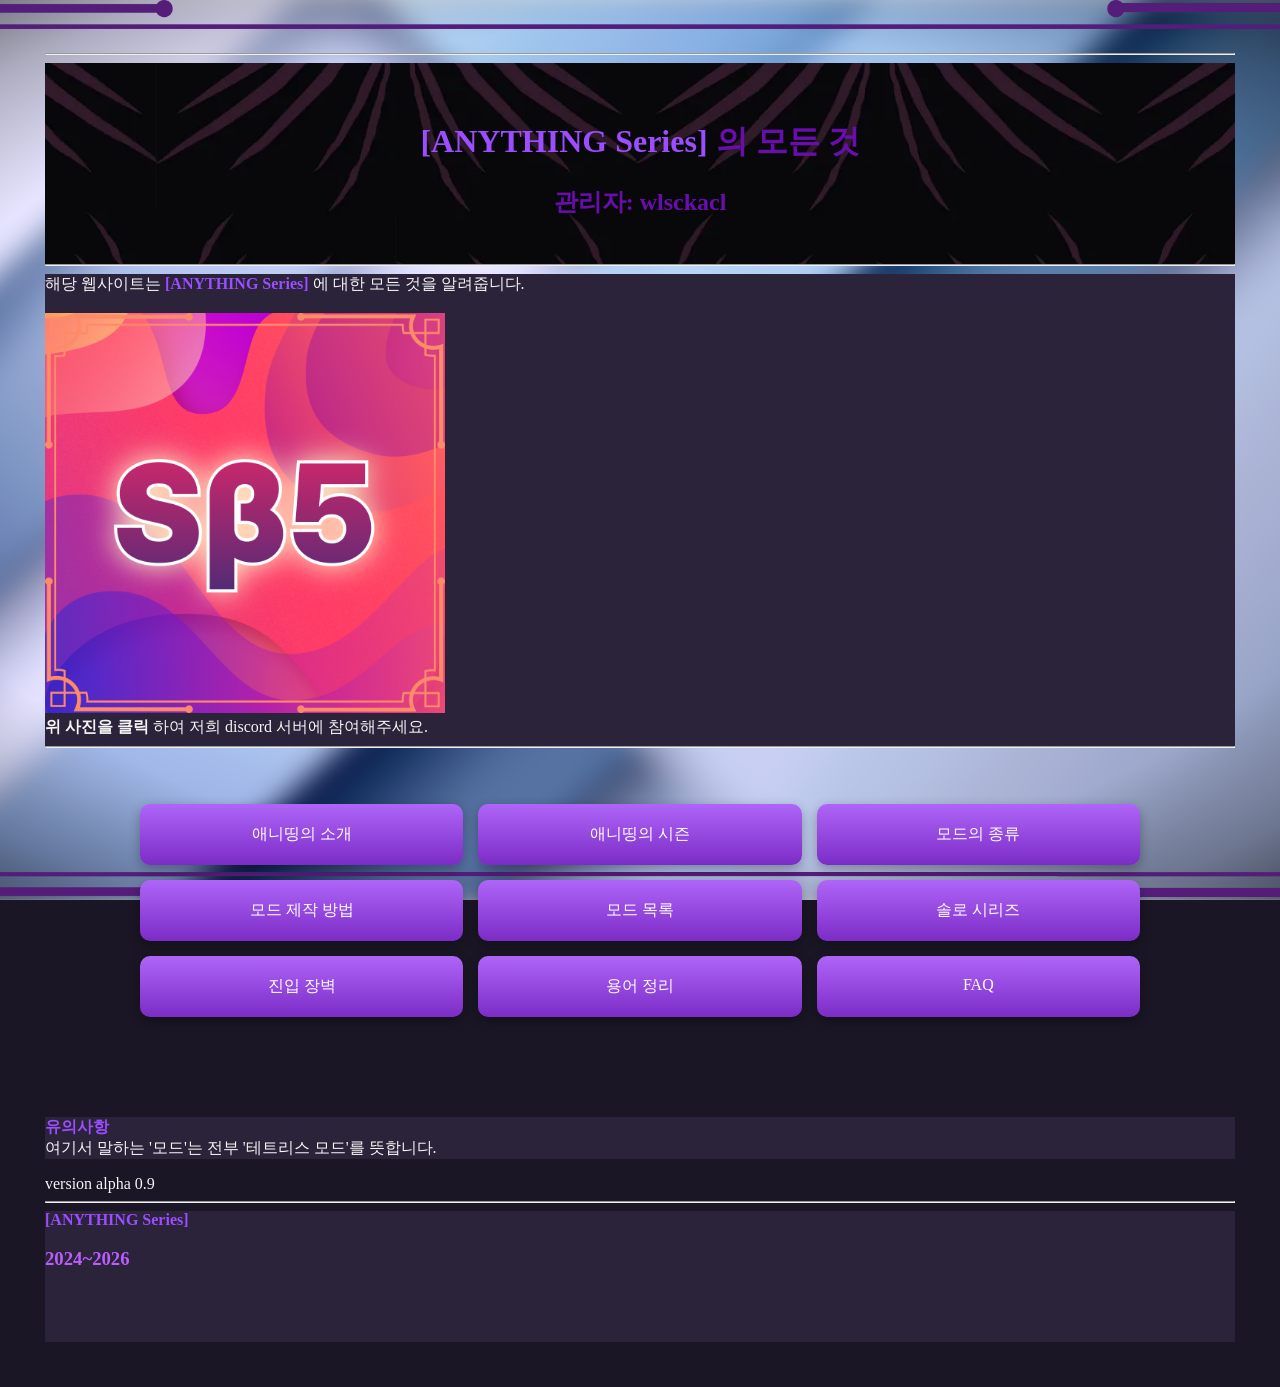
<file: index.html>
<!DOCTYPE html>
<html lang="ko">
    <head>
        <meta charset="UTF-8">
        <title>한국전용애니띵연구소 웹사이트</title>

        <link rel="icon" type="image/png" href="./images/icon.png">
        <link rel="stylesheet" href="./style2.css">

    </head>
    <body>
        <hr>
        <div class="top"><br><br>
        <h1>
            <b class="style-1">&#91;ANYTHING Series&#93;</b>
            의 모든 것</h1>
        <h2>관리자: wlsckacl</h2>
        <br>
        <hr></div>
        <header>
            해당 웹사이트는 
            <b class="style-1">&#91;ANYTHING Series&#93;</b>
            에 대한 모든 것을 알려줍니다. <br><br>

        <a href="https://discord.gg/Qs3HSknU8X" target="_blank">
            <img 
            src="./images/beta5.png" 
            width="400" height="400"
            alt="한국전용애니띵연구소 프로필 사진"
            >
        </a>
        <br>
            <strong>위 사진을 클릭</strong>
            하여 저희 discord 서버에 참여해주세요. <br>

        <hr></header>
        <br>
        <nav class="menu">
                <div class="button-grid">
                    <a href="./units/concept.html" class="button">
                    애니띵의 소개
                </a>
                <a href="./units/season.html" class="button">
                    애니띵의 시즌
                </a>
                <a href="./units/sorts.html" class="button">
                    모드의 종류
                </a>
                <a href="./units/methods.html" class="button">
                    모드 제작 방법
                </a>
                <a href="./units/list.html" class="button">
                    모드 목록
                </a>
                <a href="./units/soloseries.html" class="button">
                    솔로 시리즈
                </a>
                <a href="./units/entrybarrier.html" class="button">
                    진입 장벽
                </a>
                <a href="./units/terminology.html" class="button">
                    용어 정리
                </a>
                <a href="./units/faq.html" class="button">
                    FAQ
                </a>
                </div>
        </nav>
        <br><br><br>
        <p>
            <b class="style-2">유의사항</b><br>
            여기서 말하는 '모드'는 전부 '테트리스 모드'를 뜻합니다.
            </p>
        <aside>version alpha 0.9</aside>
        <hr>
        <footer>
            <b class="style-1">&#91;ANYTHING Series&#93;</b> <br>
            <h3>
                2024~2026
            </h3>
            <br><br><br>
        </footer>
        <!-- 참치는 중학교 1학년입니다 -->
    </body>
</html>
</file>
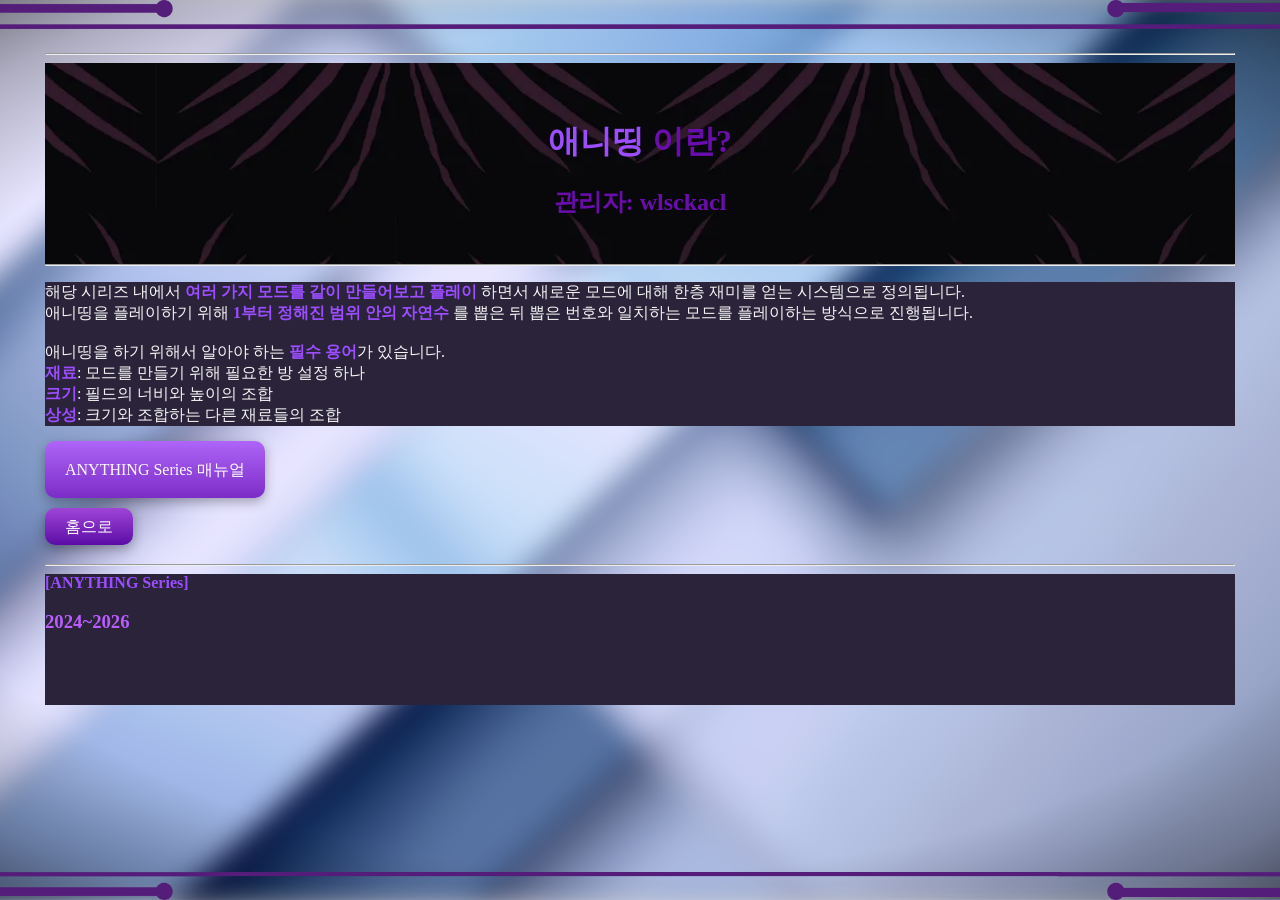
<file: units/concept.html>
<!DOCTYPE html>
<html>
    <head>
        <meta charset="UTF-8">
        <title>한국전용애니띵연구소 웹사이트</title>

        <link rel="icon" type="image/png" href="../images/icon.png">
        <link rel="stylesheet" href="../style2.css">

    </head>
    <body>
        <hr>
        <div class="top"><br><br>
            <h1>
                <b class="style-2">애니띵</b>
                이란?
            </h1>
            <h2>관리자: wlsckacl</h2>
            <br>
            <hr></div>
        <p>
            해당 시리즈 내에서 
            <b class="style-2">여러 가지 모드를 같이 만들어보고 플레이</b>
            하면서
            새로운 모드에 대해 한층 재미를 얻는 시스템으로 정의됩니다. <br>
            애니띵을 플레이하기 위해 
            <b class="style-2">1부터 정해진 범위 안의 자연수</b>
            를 뽑은 뒤 뽑은 번호와 일치하는 모드를 플레이하는 방식으로 진행됩니다. <br><br>
            애니띵을 하기 위해서 알아야 하는 <b class="style-2">필수 용어</b>가 있습니다.<br>
            <b class="style-2">재료</b>: 모드를 만들기 위해 필요한 방 설정 하나<br>
            <b class="style-2">크기</b>: 필드의 너비와 높이의 조합<br>
            <b class="style-2">상성</b>: 크기와 조합하는 다른 재료들의 조합<br>
        </p><br>
        <a class="button" href="./ANYTHING SERIES 입문 매뉴얼.pdf" download="ANYTHING Series 매뉴얼">
            ANYTHING Series 매뉴얼
        </a><br><br><br>
        <a class="home-button" href="../index.html">홈으로</a><br><br>
        <hr>
        <footer>
            <b class="style-1">&#91;ANYTHING Series&#93;</b> <br>
            <h3>
                2024~2026
            </h3>
            <br><br><br>
        </footer>
                    <!-- <b class="style-2">재료</b>: 모드를 만들기 위해 필요한 <b class="style-2">방 설정 하나</b><br>
            <b class="style-2">크기</b>: 필드의 <b class="style-2">너비와 높이</b>의 조합<br>
            <b class="style-2">상성</b>: 크기와 조합하는 <b class="style-2">다른 재료</b>들의 조합<br> -->
    </body>
</html>
</file>
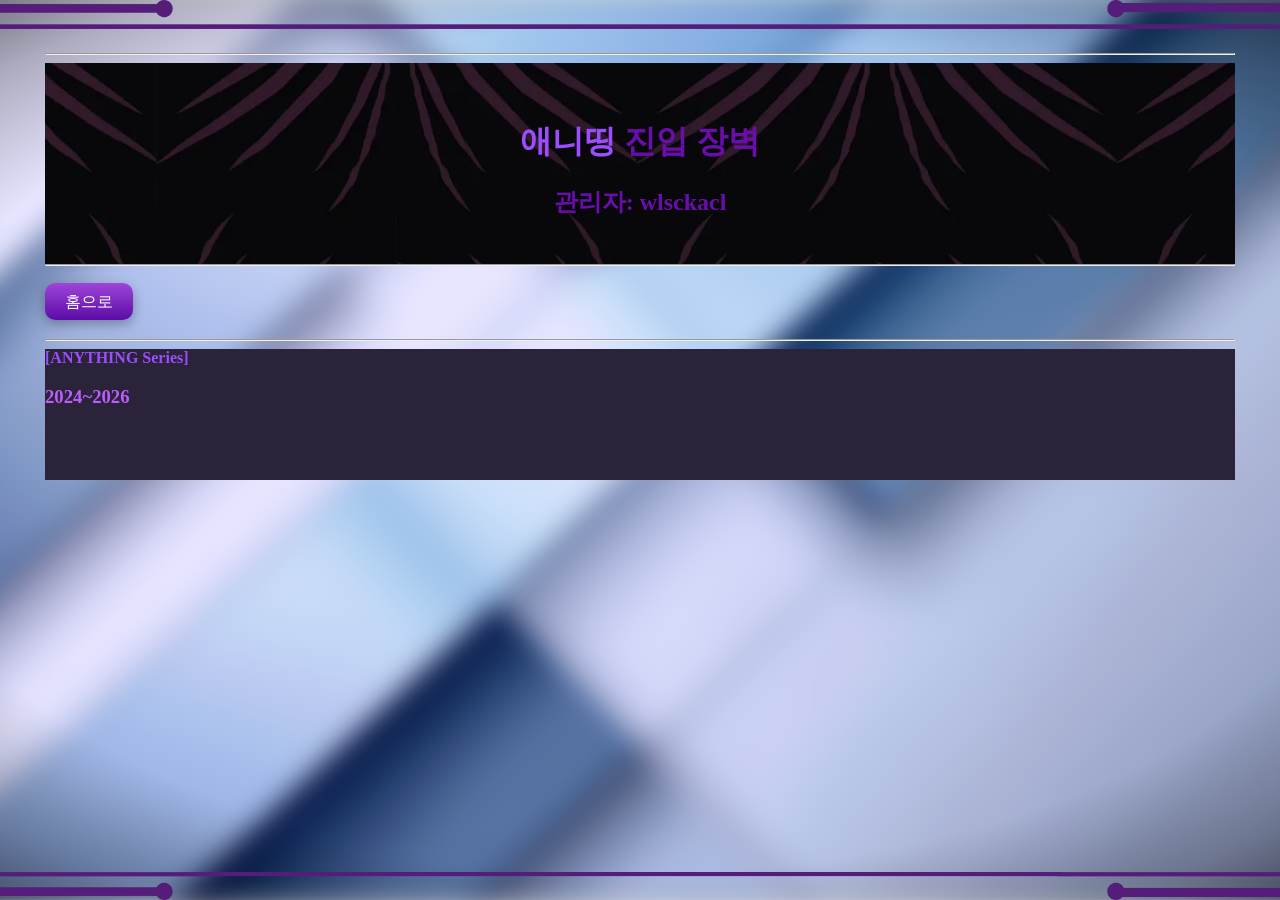
<file: units/entrybarrier.html>
<!DOCTYPE html>
<html>
    <head>
        <meta charset="UTF-8">
        <title>한국전용애니띵연구소 웹사이트</title>

        <link rel="icon" type="image/png" href="../images/icon.png">
        <link rel="stylesheet" href="../style2.css">

    </head>
    <body>
                <hr>
        <div class="top"><br><br>
            <h1>
                <b class="style-2">애니띵</b>
                진입 장벽
            </h1>
            <h2>관리자: wlsckacl</h2>
            <br>
            <hr></div>
        <br>
        <a class="home-button" href="../index.html">홈으로</a>
        <br><br>
        <hr>
        <footer>
            <b class="style-1">&#91;ANYTHING Series&#93;</b> <br>
            <h3>
                2024~2026
            </h3>
            <br><br><br>
        </footer>
    </body>
</html>
</file>
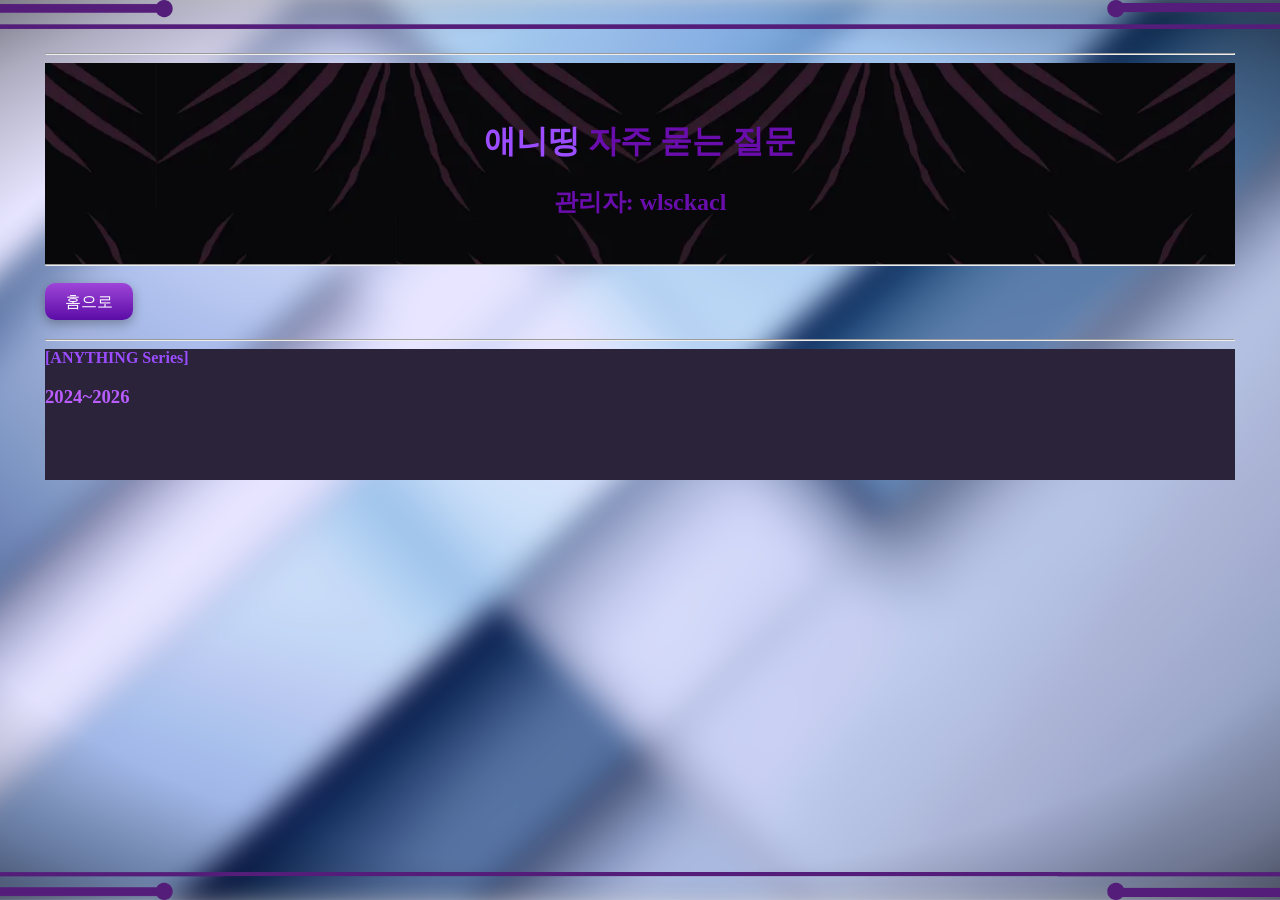
<file: units/faq.html>
<!DOCTYPE html>
<html>
    <head>
        <meta charset="UTF-8">
        <title>한국전용애니띵연구소 웹사이트</title>

        <link rel="icon" type="image/png" href="../images/icon.png">
        <link rel="stylesheet" href="../style2.css">

    </head>
    <body>
                <hr>
        <div class="top"><br><br>
            <h1>
                <b class="style-2">애니띵</b>
                자주 묻는 질문
            </h1>
            <h2>관리자: wlsckacl</h2>
            <br>
            <hr></div>
        <br>
        <a class="home-button" href="../index.html">홈으로</a>
        <br><br>
        <hr>
        <footer>
            <b class="style-1">&#91;ANYTHING Series&#93;</b> <br>
            <h3>
                2024~2026
            </h3>
            <br><br><br>
        </footer>
    </body>
</html>
</file>
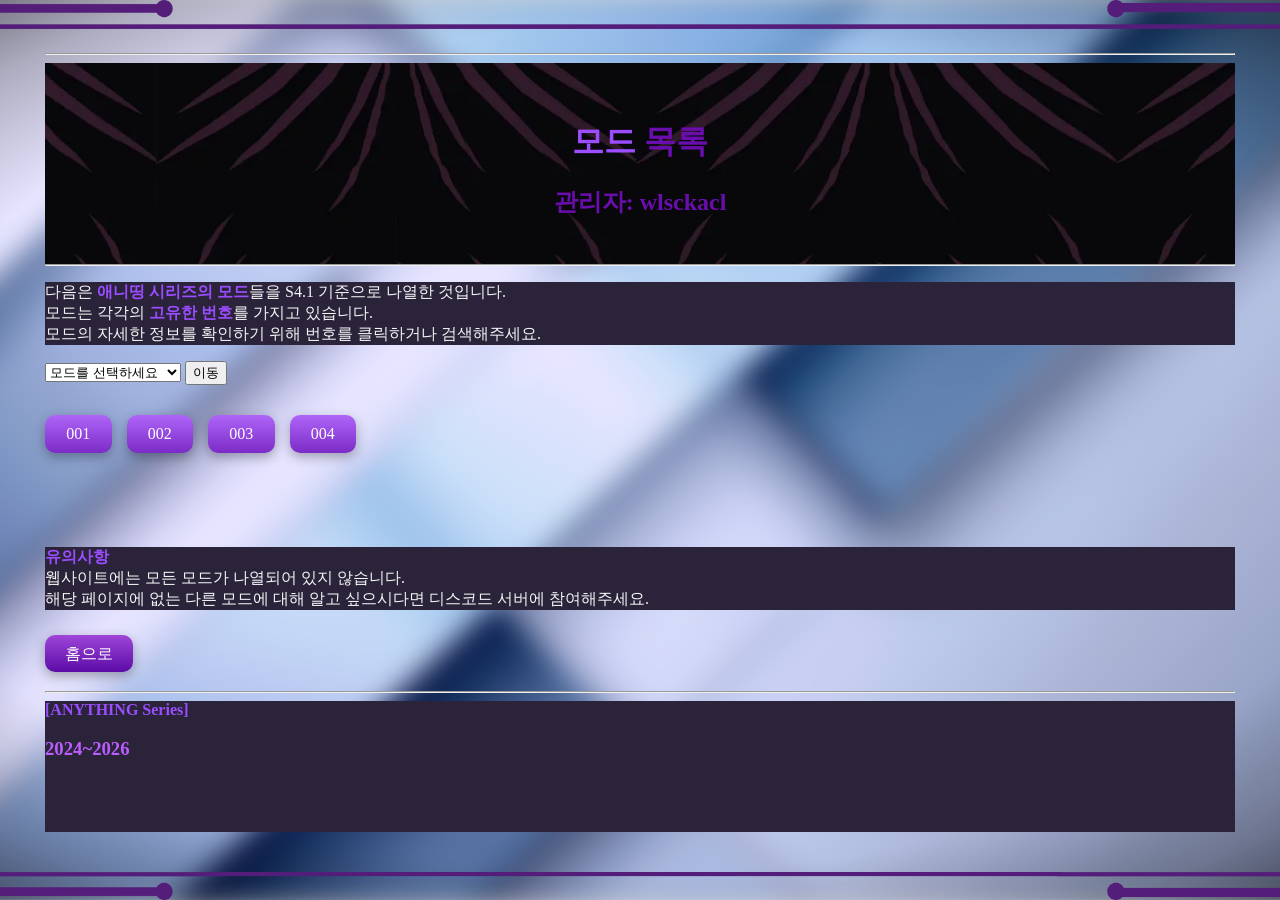
<file: units/list.html>
<!DOCTYPE html>
<html>
    <head>
        <meta charset="UTF-8">
        <title>한국전용애니띵연구소 웹사이트</title>

        <link rel="icon" type="image/png" href="../images/icon.png">
        <link rel="stylesheet" href="../style2.css">

    </head>
    <body>
                <hr>
        <div class="top"><br><br>
            <h1>
                <b class="style-2">모드</b>
                목록
            </h1>
            <h2>관리자: wlsckacl</h2>
            <br>
            <hr></div>
            <p>
                다음은 <b class="style-2">애니띵 시리즈의 모드</b>들을 S4.1 기준으로 나열한 것입니다.<br>
                모드는 각각의 <b class="style-2">고유한 번호</b>를 가지고 있습니다.<br>
                모드의 자세한 정보를 확인하기 위해 번호를 클릭하거나 검색해주세요.<br>
            </p>

            <select id="modeSelect">
                <option value="">모드를 선택하세요</option>
                <option value="1">1 - BIG TETRIS S1</option>
                <option value="2">2 - 77PAIRS</option>
                <option value="3">3 - 20W10H</option>
                <option value="4">4 - 4W4H</option>
            </select>

            <button onclick="goToMode()">이동</button>

            <div class="button-grid002">
                <a class="button002"	 href="./modecard.html?id=1">	001	</a>
            	<a class="button002"	 href="./modecard.html?id=2">	002	</a>
            	<a class="button002"	 href="./modecard.html?id=3">	003	</a>
            	<a class="button002"	 href="./modecard.html?id=4">	004	</a>
            </div>

        <br>
        <p>
            <b class="style-2">유의사항</b><br>
            웹사이트에는 모든 모드가 나열되어 있지 않습니다.<br>
            해당 페이지에 없는 다른 모드에 대해 알고 싶으시다면 디스코드 서버에 참여해주세요.<br>
            </p><br>
        <a class="home-button" href="../index.html">홈으로</a>
        <br><br>
        <hr>
        <footer>
            <b class="style-1">&#91;ANYTHING Series&#93;</b> <br>
            <h3>
                2024~2026
            </h3>
            <br><br><br>
        </footer>
                    <!-- <input id="search" type="text" placeholder="번호 또는 제목 입력">
            <button onclick="searchdata()">검색</button> -->


            <!-- <div class="searchbox">
                <input
                type="text"
                id="searchInput"
                placeholder="번호 또는 제목 검색"
                autocomplete="off"
                >

                <div id="searchResults"></div>
            </div> -->

        <script src="./modecardscript.js"></script>
    </body>
</html>
</file>
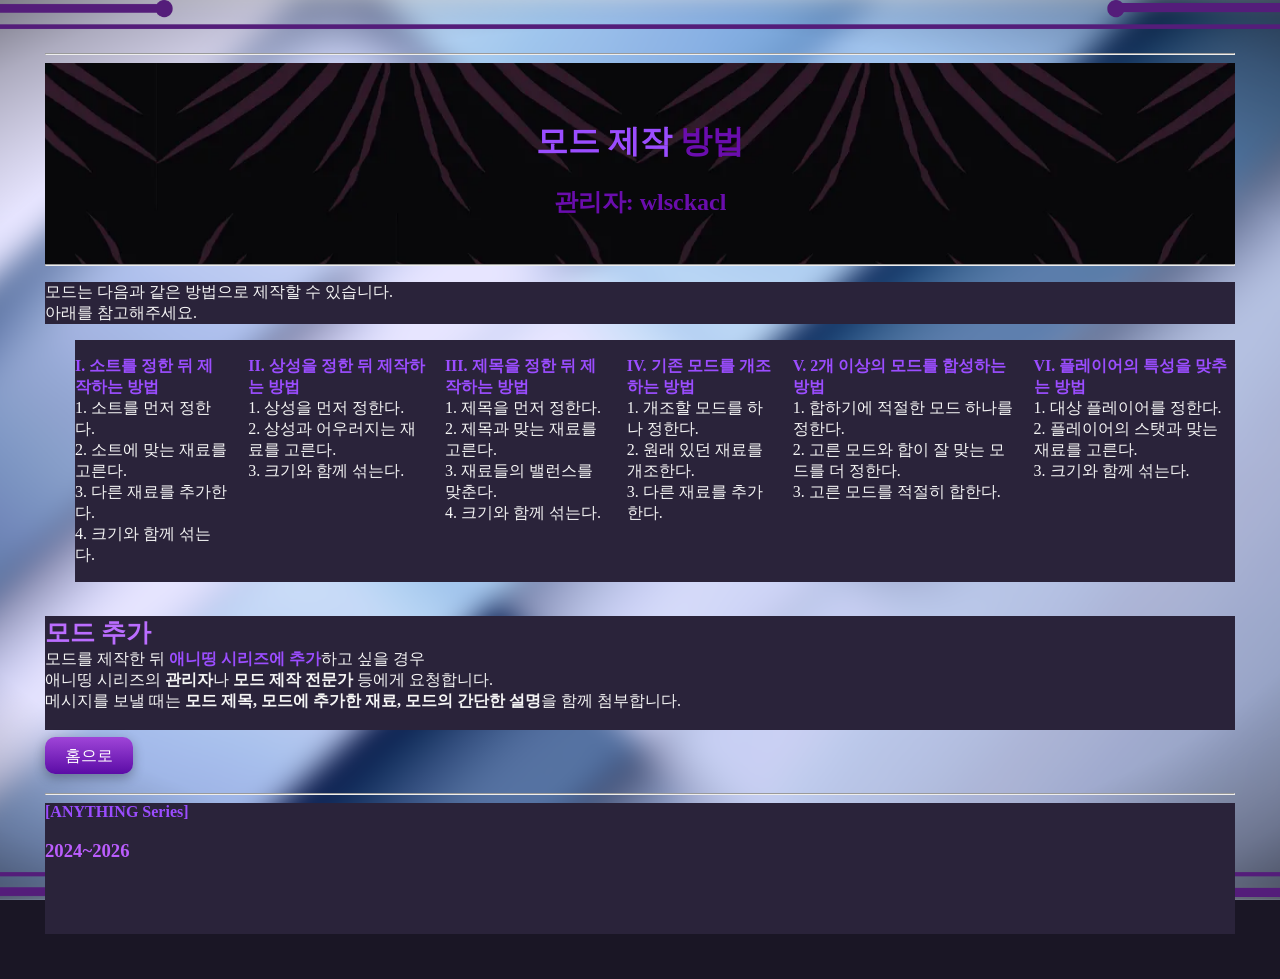
<file: units/methods.html>
<!DOCTYPE html>
<html>
    <head>
        <meta charset="UTF-8">
        <title>한국전용애니띵연구소 웹사이트</title>

        <link rel="icon" type="image/png" href="../images/icon.png">
        <link rel="stylesheet" href="../style2.css">

    </head>
    <body>
                <hr>
        <div class="top"><br><br>
            <h1>
                <b class="style-2">모드 제작</b>
                방법
            </h1>
            <h2>관리자: wlsckacl</h2>
            <br>
            <hr></div>
                <p>
                모드는 다음과 같은 방법으로 제작할 수 있습니다.<br>
                아래를 참고해주세요.<br></p>
                <div class="methodflex">
                <p>
                <strong class="style-2">I. 소트를 정한 뒤 제작하는 방법</strong><br>
                1. 소트를 먼저 정한다.<br>
                2. 소트에 맞는 재료를 고른다.<br>
                3. 다른 재료를 추가한다.<br>
                4. 크기와 함께 섞는다.<br>
                </p>
                <p>
                <strong class="style-2">II. 상성을 정한 뒤 제작하는 방법</strong><br>
                1. 상성을 먼저 정한다.<br>
                2. 상성과 어우러지는 재료를 고른다.<br>
                3. 크기와 함께 섞는다.<br>
                </p>
                <p>
                <strong class="style-2">III. 제목을 정한 뒤 제작하는 방법</strong><br>
                1. 제목을 먼저 정한다.<br>
                2. 제목과 맞는 재료를 고른다.<br>
                3. 재료들의 밸런스를 맞춘다.<br>
                4. 크기와 함께 섞는다.<br>
                </p>
                <p>
                <strong class="style-2">IV. 기존 모드를 개조하는 방법</strong><br>
                1. 개조할 모드를 하나 정한다.<br>
                2. 원래 있던 재료를 개조한다.<br>
                3. 다른 재료를 추가한다.<br>
                </p>
                <p>
                <strong class="style-2">V. 2개 이상의 모드를 합성하는 방법</strong><br>
                1. 합하기에 적절한 모드 하나를 정한다.<br>
                2. 고른 모드와 합이 잘 맞는 모드를 더 정한다.<br>
                3. 고른 모드를 적절히 합한다.<br>
                </p>
                <p>
                <strong class="style-2">VI. 플레이어의 특성을 맞추는 방법</strong><br>
                1. 대상 플레이어를 정한다.<br>
                2. 플레이어의 스탯과 맞는 재료를 고른다.<br>
                3. 크기와 함께 섞는다.<br>
                </p>
                </div>
        <br>
        <p>
            <b class="style-ci">모드 추가</b><br>
            모드를 제작한 뒤 <b class="style-2">애니띵 시리즈에 추가</b>하고 싶을 경우<br>
            애니띵 시리즈의 <b>관리자</b>나 <b>모드 제작 전문가</b> 등에게 요청합니다.<br>
            메시지를 보낼 때는 <b>모드 제목, 모드에 추가한 재료, 모드의 간단한 설명</b>을 함께 첨부합니다.<br><br>
        </p>
        <a class="home-button" href="../index.html">홈으로</a>
        <br><br>
        <hr>
        <footer>
            <b class="style-1">&#91;ANYTHING Series&#93;</b> <br>
            <h3>
                2024~2026
            </h3>
            <br><br><br>
        </footer>
    </body>
</html>
</file>
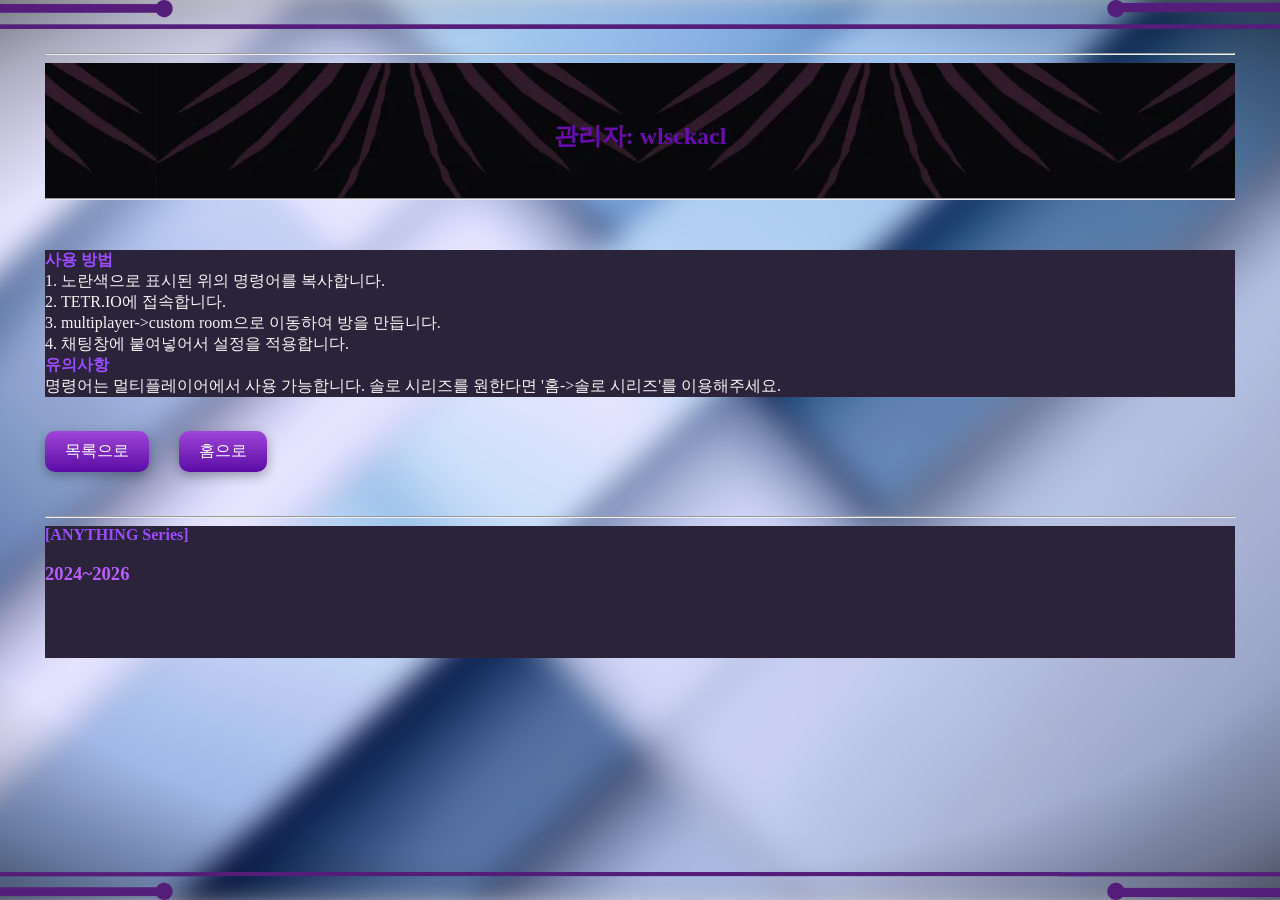
<file: units/modecard.html>
<!DOCTYPE html>
<html>
    <head>
        <meta charset="UTF-8">
        <title>한국전용애니띵연구소 웹사이트</title>

        <link rel="icon" type="image/png" href="../images/icon.png">
        <link rel="stylesheet" href="../style2.css">

    </head>
    <body>
                <hr>
        <div class="top"><br><br>
            <h1 class="style-2" id="title"></h1>
            <h2>관리자: wlsckacl</h2>
            <br>
            <hr></div>
        <p id="serialx"></p>
        <p id="character"></p>
        <p id="description"></p>
        <p id="setcmd"></p><br>
        <p>
            <b class="style-2">사용 방법</b><br>
            1. 노란색으로 표시된 위의 명령어를 복사합니다.<br>
			2. TETR.IO에 접속합니다.<br>
			3. multiplayer->custom room으로 이동하여 방을 만듭니다.<br>
			4. 채팅창에 붙여넣어서 설정을 적용합니다.<br>
            <b class="style-2">유의사항</b><br>
            명령어는 멀티플레이어에서 사용 가능합니다. 솔로 시리즈를 원한다면 '홈->솔로 시리즈'를 이용해주세요.<br>
        </p>
        <br>
        <div class="buttonflex">
        <a class="home-button" href="./list.html">목록으로</a>
        <a class="home-button" href="../index.html">홈으로</a>
        </div>
        <br><br>
        <hr>
        <footer>
            <b class="style-1">&#91;ANYTHING Series&#93;</b> <br>
            <h3>
                2024~2026
            </h3>
            <br><br><br>
        </footer>
        <script src="./modecardscript.js"></script>
    </body>
</html>
</file>
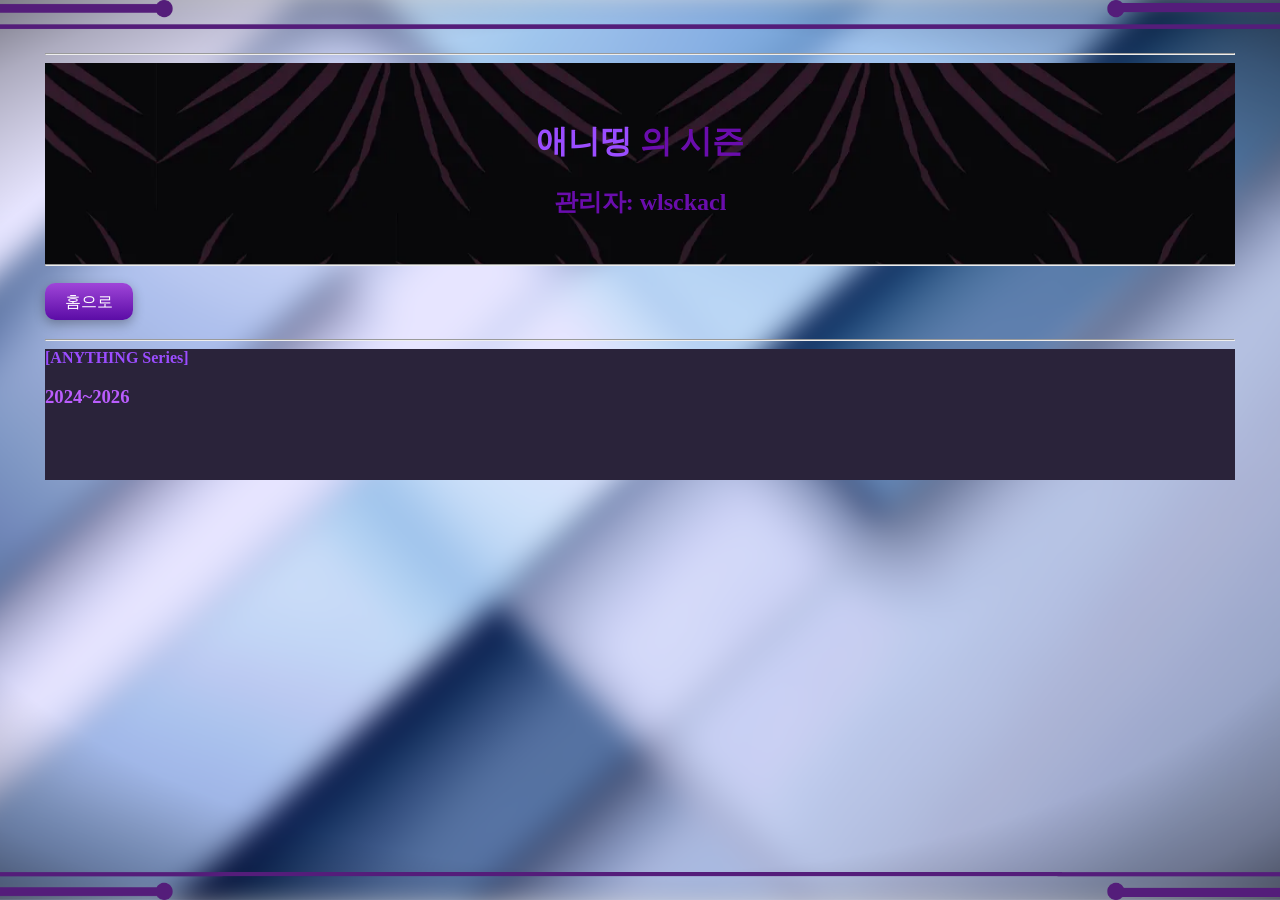
<file: units/season.html>
<!DOCTYPE html>
<html>
    <head>
        <meta charset="UTF-8">
        <title>한국전용애니띵연구소 웹사이트</title>

        <link rel="icon" type="image/png" href="../images/icon.png">
        <link rel="stylesheet" href="../style2.css">

    </head>
    <body>
                <hr>
        <div class="top"><br><br>
            <h1>
                <b class="style-2">애니띵</b>
                의 시즌
            </h1>
            <h2>관리자: wlsckacl</h2>
            <br>
            <hr></div>
        <br>
        <a class="home-button" href="../index.html">홈으로</a>
        <br><br>
        <hr>
        <footer>
            <b class="style-1">&#91;ANYTHING Series&#93;</b> <br>
            <h3>
                2024~2026
            </h3>
            <br><br><br>
        </footer>
    </body>
</html>
</file>
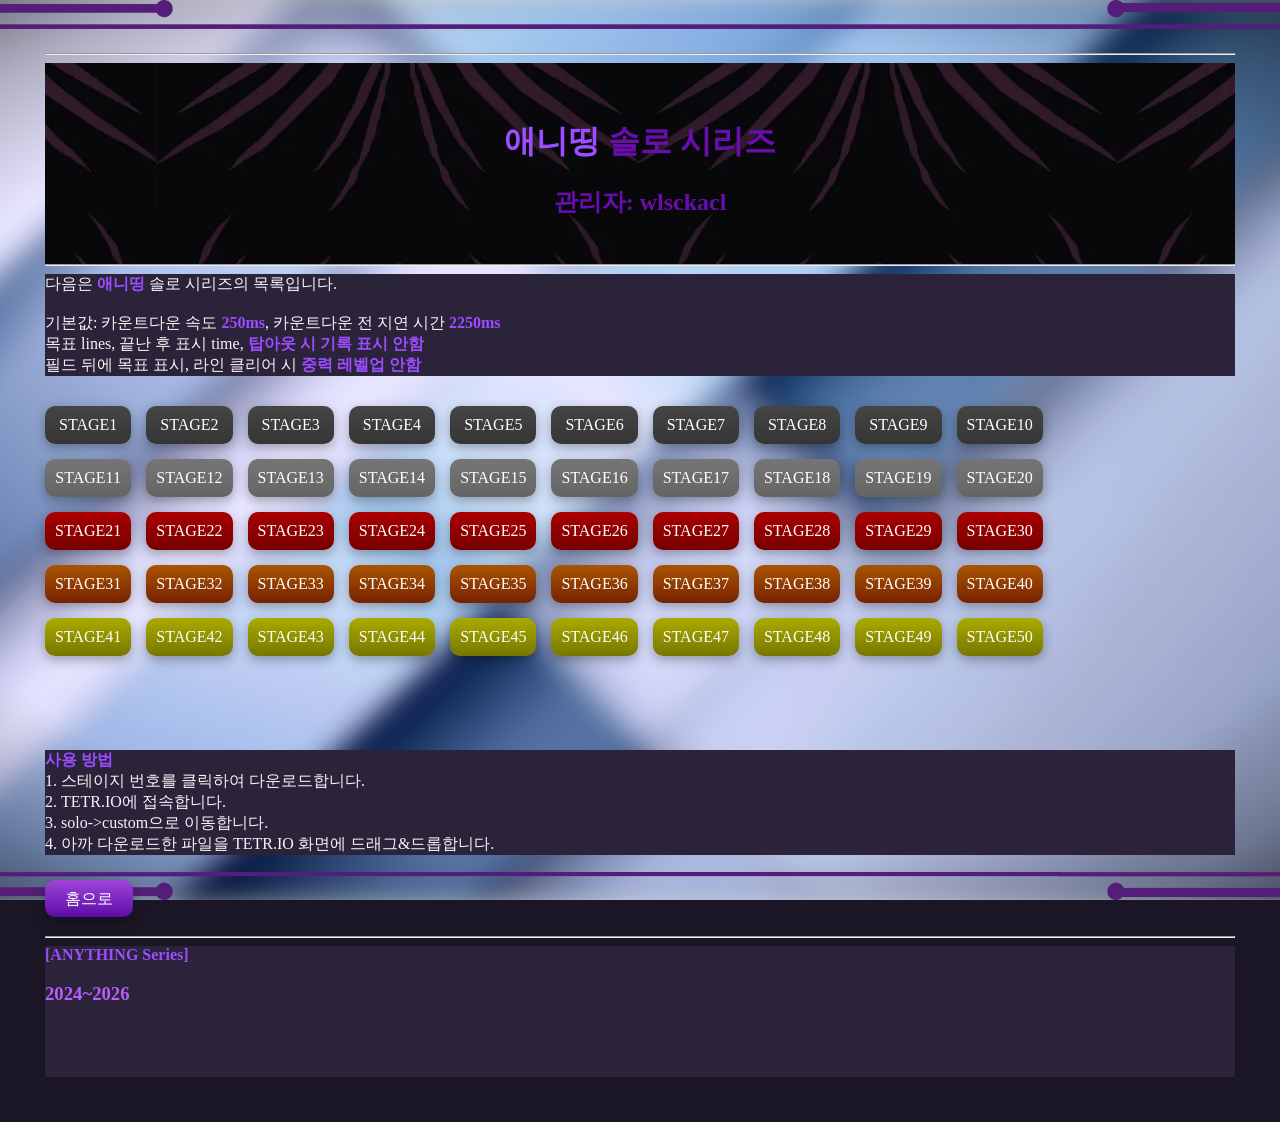
<file: units/soloseries.html>
<!DOCTYPE html>
<html>
    <head>
        <meta charset="UTF-8">
        <title>한국전용애니띵연구소 웹사이트</title>

        <link rel="icon" type="image/png" href="../images/icon.png">
        <link rel="stylesheet" href="../style2.css">
        <link rel="stylesheet" href="../stagestyle.css">

    </head>
    <body>
        <hr>
        <div class="top"><br><br>
            <h1>
                <b class="style-2">애니띵</b>
                솔로 시리즈
            </h1>
            <h2>관리자: wlsckacl</h2>
            <br>
            <hr></div>
            <header>
                다음은 <b class="style-2">애니띵</b> 솔로 시리즈의 목록입니다.<br><br>
                기본값: 카운트다운 속도 <b class="style-2">250ms</b>, 
                카운트다운 전 지연 시간 <b class="style-2">2250ms</b><br>
                목표 lines, 끝난 후 표시 time, 
                <b class="style-2">탑아웃 시 기록 표시 안함</b><br>
                필드 뒤에 목표 표시, 라인 클리어 시 <b class="style-2">중력 레벨업 안함</b>
            </header>
            <div class="button-grid002">
            	<a class="stage10"	href="../anythingsoloseries/source/ANYTHINGSOLOSTAGE001.ttp"	download="ANYTHINGSOLOSTAGE001.ttp">	STAGE1</a>
            	<a class="stage10"	href="../anythingsoloseries/source/ANYTHINGSOLOSTAGE002.ttp"	download="ANYTHINGSOLOSTAGE002.ttp">	STAGE2</a>
            	<a class="stage10"	href="../anythingsoloseries/source/ANYTHINGSOLOSTAGE003.ttp"	download="ANYTHINGSOLOSTAGE003.ttp">	STAGE3</a>
            	<a class="stage10"	href="../anythingsoloseries/source/ANYTHINGSOLOSTAGE004.ttp"	download="ANYTHINGSOLOSTAGE004.ttp">	STAGE4</a>
            	<a class="stage10"	href="../anythingsoloseries/source/ANYTHINGSOLOSTAGE005.ttp"	download="ANYTHINGSOLOSTAGE005.ttp">	STAGE5</a>
            	<a class="stage10"	href="../anythingsoloseries/source/ANYTHINGSOLOSTAGE006.ttp"	download="ANYTHINGSOLOSTAGE006.ttp">	STAGE6</a>
            	<a class="stage10"	href="../anythingsoloseries/source/ANYTHINGSOLOSTAGE007.ttp"	download="ANYTHINGSOLOSTAGE007.ttp">	STAGE7</a>
            	<a class="stage10"	href="../anythingsoloseries/source/ANYTHINGSOLOSTAGE008.ttp"	download="ANYTHINGSOLOSTAGE008.ttp">	STAGE8</a>
            	<a class="stage10"	href="../anythingsoloseries/source/ANYTHINGSOLOSTAGE009.ttp"	download="ANYTHINGSOLOSTAGE009.ttp">	STAGE9</a>
            	<a class="stage10"	href="../anythingsoloseries/source/ANYTHINGSOLOSTAGE010.ttp"	download="ANYTHINGSOLOSTAGE010.ttp">	STAGE10</a>
            	<a class="stage20"	href="../anythingsoloseries/source/ANYTHINGSOLOSTAGE011.ttp"	download="ANYTHINGSOLOSTAGE011.ttp">	STAGE11</a>
            	<a class="stage20"	href="../anythingsoloseries/source/ANYTHINGSOLOSTAGE012.ttp"	download="ANYTHINGSOLOSTAGE012.ttp">	STAGE12</a>
            	<a class="stage20"	href="../anythingsoloseries/source/ANYTHINGSOLOSTAGE013.ttp"	download="ANYTHINGSOLOSTAGE013.ttp">	STAGE13</a>
            	<a class="stage20"	href="../anythingsoloseries/source/ANYTHINGSOLOSTAGE014.ttp"	download="ANYTHINGSOLOSTAGE014.ttp">	STAGE14</a>
            	<a class="stage20"	href="../anythingsoloseries/source/ANYTHINGSOLOSTAGE015.ttp"	download="ANYTHINGSOLOSTAGE015.ttp">	STAGE15</a>
            	<a class="stage20"	href="../anythingsoloseries/source/ANYTHINGSOLOSTAGE016.ttp"	download="ANYTHINGSOLOSTAGE016.ttp">	STAGE16</a>
            	<a class="stage20"	href="../anythingsoloseries/source/ANYTHINGSOLOSTAGE017.ttp"	download="ANYTHINGSOLOSTAGE017.ttp">	STAGE17</a>
            	<a class="stage20"	href="../anythingsoloseries/source/ANYTHINGSOLOSTAGE018.ttp"	download="ANYTHINGSOLOSTAGE018.ttp">	STAGE18</a>
            	<a class="stage20"	href="../anythingsoloseries/source/ANYTHINGSOLOSTAGE019.ttp"	download="ANYTHINGSOLOSTAGE019.ttp">	STAGE19</a>
            	<a class="stage20"	href="../anythingsoloseries/source/ANYTHINGSOLOSTAGE020.ttp"	download="ANYTHINGSOLOSTAGE020.ttp">	STAGE20</a>
            	<a class="stage30"	href="../anythingsoloseries/source/ANYTHINGSOLOSTAGE021.ttp"	download="ANYTHINGSOLOSTAGE021.ttp">	STAGE21</a>
            	<a class="stage30"	href="../anythingsoloseries/source/ANYTHINGSOLOSTAGE022.ttp"	download="ANYTHINGSOLOSTAGE022.ttp">	STAGE22</a>
            	<a class="stage30"	href="../anythingsoloseries/source/ANYTHINGSOLOSTAGE023.ttp"	download="ANYTHINGSOLOSTAGE023.ttp">	STAGE23</a>
            	<a class="stage30"	href="../anythingsoloseries/source/ANYTHINGSOLOSTAGE024.ttp"	download="ANYTHINGSOLOSTAGE024.ttp">	STAGE24</a>
            	<a class="stage30"	href="../anythingsoloseries/source/ANYTHINGSOLOSTAGE025.ttp"	download="ANYTHINGSOLOSTAGE025.ttp">	STAGE25</a>
            	<a class="stage30"	href="../anythingsoloseries/source/ANYTHINGSOLOSTAGE026.ttp"	download="ANYTHINGSOLOSTAGE026.ttp">	STAGE26</a>
            	<a class="stage30"	href="../anythingsoloseries/source/ANYTHINGSOLOSTAGE027.ttp"	download="ANYTHINGSOLOSTAGE027.ttp">	STAGE27</a>
            	<a class="stage30"	href="../anythingsoloseries/source/ANYTHINGSOLOSTAGE028.ttp"	download="ANYTHINGSOLOSTAGE028.ttp">	STAGE28</a>
            	<a class="stage30"	href="../anythingsoloseries/source/ANYTHINGSOLOSTAGE029.ttp"	download="ANYTHINGSOLOSTAGE029.ttp">	STAGE29</a>
            	<a class="stage30"	href="../anythingsoloseries/source/ANYTHINGSOLOSTAGE030.ttp"	download="ANYTHINGSOLOSTAGE030.ttp">	STAGE30</a>
            	<a class="stage40"	href="../anythingsoloseries/source/ANYTHINGSOLOSTAGE031.ttp"	download="ANYTHINGSOLOSTAGE031.ttp">	STAGE31</a>
            	<a class="stage40"	href="../anythingsoloseries/source/ANYTHINGSOLOSTAGE032.ttp"	download="ANYTHINGSOLOSTAGE032.ttp">	STAGE32</a>
            	<a class="stage40"	href="../anythingsoloseries/source/ANYTHINGSOLOSTAGE033.ttp"	download="ANYTHINGSOLOSTAGE033.ttp">	STAGE33</a>
            	<a class="stage40"	href="../anythingsoloseries/source/ANYTHINGSOLOSTAGE034.ttp"	download="ANYTHINGSOLOSTAGE034.ttp">	STAGE34</a>
            	<a class="stage40"	href="../anythingsoloseries/source/ANYTHINGSOLOSTAGE035.ttp"	download="ANYTHINGSOLOSTAGE035.ttp">	STAGE35</a>
            	<a class="stage40"	href="../anythingsoloseries/source/ANYTHINGSOLOSTAGE036.ttp"	download="ANYTHINGSOLOSTAGE036.ttp">	STAGE36</a>
            	<a class="stage40"	href="../anythingsoloseries/source/ANYTHINGSOLOSTAGE037.ttp"	download="ANYTHINGSOLOSTAGE037.ttp">	STAGE37</a>
            	<a class="stage40"	href="../anythingsoloseries/source/ANYTHINGSOLOSTAGE038.ttp"	download="ANYTHINGSOLOSTAGE038.ttp">	STAGE38</a>
            	<a class="stage40"	href="../anythingsoloseries/source/ANYTHINGSOLOSTAGE039.ttp"	download="ANYTHINGSOLOSTAGE039.ttp">	STAGE39</a>
            	<a class="stage40"	href="../anythingsoloseries/source/ANYTHINGSOLOSTAGE040.ttp"	download="ANYTHINGSOLOSTAGE040.ttp">	STAGE40</a>
            	<a class="stage50"	href="../anythingsoloseries/source/ANYTHINGSOLOSTAGE041.ttp"	download="ANYTHINGSOLOSTAGE041.ttp">	STAGE41</a>
            	<a class="stage50"	href="../anythingsoloseries/source/ANYTHINGSOLOSTAGE042.ttp"	download="ANYTHINGSOLOSTAGE042.ttp">	STAGE42</a>
            	<a class="stage50"	href="../anythingsoloseries/source/ANYTHINGSOLOSTAGE043.ttp"	download="ANYTHINGSOLOSTAGE043.ttp">	STAGE43</a>
            	<a class="stage50"	href="../anythingsoloseries/source/ANYTHINGSOLOSTAGE044.ttp"	download="ANYTHINGSOLOSTAGE044.ttp">	STAGE44</a>
            	<a class="stage50"	href="../anythingsoloseries/source/ANYTHINGSOLOSTAGE045.ttp"	download="ANYTHINGSOLOSTAGE045.ttp">	STAGE45</a>
            	<a class="stage50"	href="../anythingsoloseries/source/ANYTHINGSOLOSTAGE046.ttp"	download="ANYTHINGSOLOSTAGE046.ttp">	STAGE46</a>
            	<a class="stage50"	href="../anythingsoloseries/source/ANYTHINGSOLOSTAGE047.ttp"	download="ANYTHINGSOLOSTAGE047.ttp">	STAGE47</a>
            	<a class="stage50"	href="../anythingsoloseries/source/ANYTHINGSOLOSTAGE048.ttp"	download="ANYTHINGSOLOSTAGE048.ttp">	STAGE48</a>
            	<a class="stage50"	href="../anythingsoloseries/source/ANYTHINGSOLOSTAGE049.ttp"	download="ANYTHINGSOLOSTAGE049.ttp">	STAGE49</a>
            	<a class="stage50"	href="../anythingsoloseries/source/ANYTHINGSOLOSTAGE050.ttp"	download="ANYTHINGSOLOSTAGE050.ttp">	STAGE50</a>

            </div>
        <br>
		    <p>
            <b class="style-2">사용 방법</b><br>
            1. 스테이지 번호를 클릭하여 다운로드합니다.<br>
			2. TETR.IO에 접속합니다.<br>
			3. solo->custom으로 이동합니다.<br>
			4. 아까 다운로드한 파일을 TETR.IO 화면에 드래그&드롭합니다.<br>
            </p><br>
        <a class="home-button" href="../index.html">홈으로</a>
        <br><br>
        <hr>
        <footer>
            <b class="style-1">&#91;ANYTHING Series&#93;</b> <br>
            <h3>
                2024~2026
            </h3>
            <br><br><br>
        </footer>
    </body>
</html>
</file>
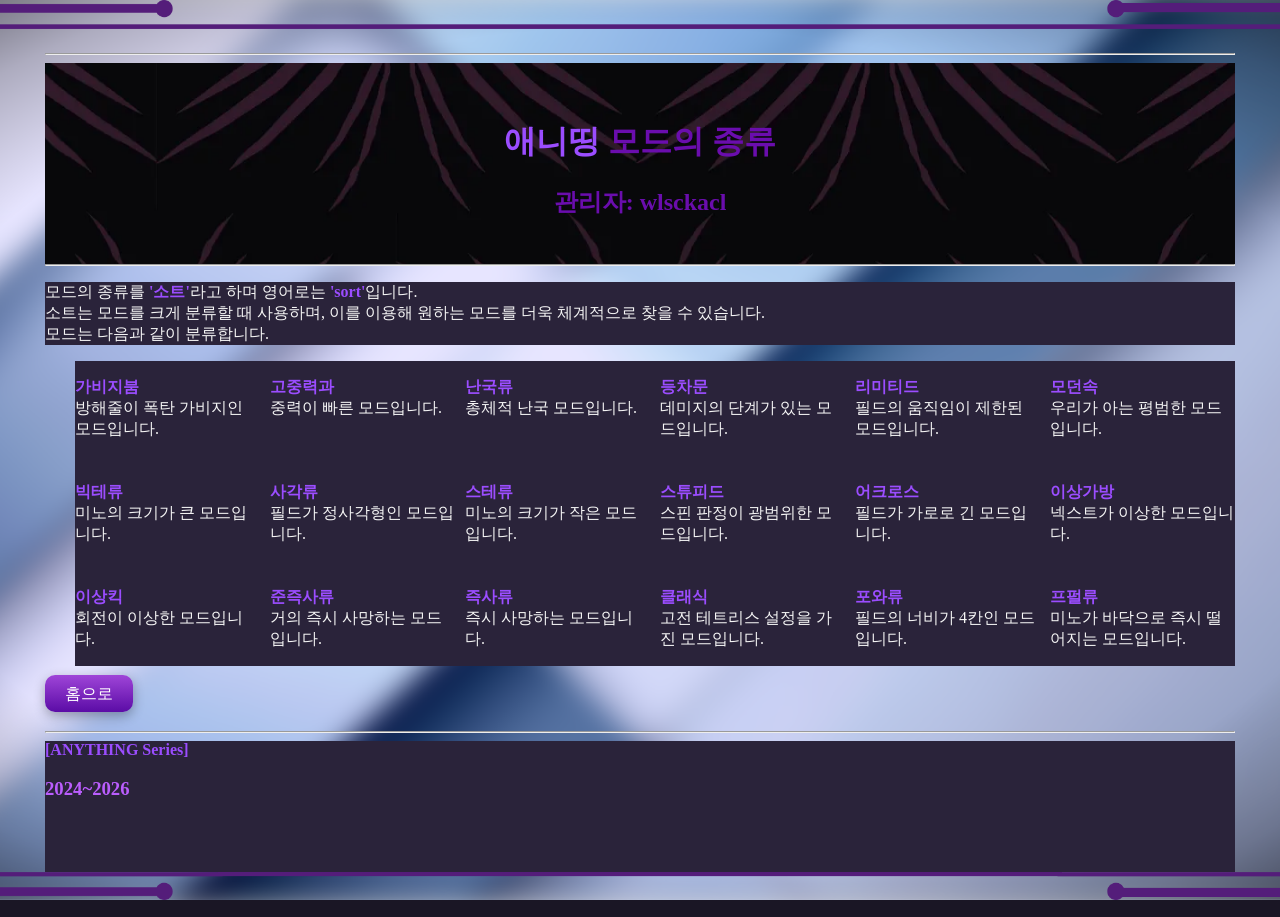
<file: units/sorts.html>
<!DOCTYPE html>
<html>
    <head>
        <meta charset="UTF-8">
        <title>한국전용애니띵연구소 웹사이트</title>

        <link rel="icon" type="image/png" href="../images/icon.png">
        <link rel="stylesheet" href="../style2.css">

    </head>
    <body>
                <hr>
        <div class="top"><br><br>
            <h1>
                <b class="style-2">애니띵</b>
                모드의 종류
            </h1>
            <h2>관리자: wlsckacl</h2>
            <br>
            <hr></div>
            <p>
                모드의 종류를 <b class="style-2">'소트'</b>라고 하며
                영어로는 <b class="style-2">'sort'</b>입니다.<br>
                소트는 모드를 크게 분류할 때 사용하며,
                이를 이용해 원하는 모드를 더욱 체계적으로 찾을 수 있습니다.<br>
                모드는 다음과 같이 분류합니다.<br>
            </p>
            <div class="methodgrid">
                <p>
                    <strong class="style-2">가비지붐</strong><br>
                    방해줄이 폭탄 가비지인 모드입니다.
                </p>
                <p>
                    <strong class="style-2">고중력과</strong><br>
                    중력이 빠른 모드입니다.
                    <!-- (기준: 0.2*ld/30&lt;gravity&lt;height) -->
                </p>
                <p>
                    <strong class="style-2">난국류</strong><br>
                    총체적 난국 모드입니다.
                </p>
                <p>
                    <strong class="style-2">등차문</strong><br>
                    데미지의 단계가 있는 모드입니다.
                </p>
                <p>
                    <strong class="style-2">리미티드</strong><br>
                    필드의 움직임이 제한된 모드입니다.
                </p>
                <p>
                    <strong class="style-2">모던속</strong><br>
                    우리가 아는 평범한 모드입니다.
                </p>
                <p>
                    <strong class="style-2">빅테류</strong><br>
                    미노의 크기가 큰 모드입니다.
                </p>
                <p>
                    <strong class="style-2">사각류</strong><br>
                    필드가 정사각형인 모드입니다.
                </p>
                <p>
                    <strong class="style-2">스테류</strong><br>
                    미노의 크기가 작은 모드입니다.
                </p>
                <p>
                    <strong class="style-2">스튜피드</strong><br>
                    스핀 판정이 광범위한 모드입니다.
                </p>
                <p>
                    <strong class="style-2">어크로스</strong><br>
                    필드가 가로로 긴 모드입니다.
                </p>
                <p>
                    <strong class="style-2">이상가방</strong><br>
                    넥스트가 이상한 모드입니다.
                </p>
                <p>
                    <strong class="style-2">이상킥</strong><br>
                    회전이 이상한 모드입니다.
                </p>
                <p>
                    <strong class="style-2">준즉사류</strong><br>
                    거의 즉시 사망하는 모드입니다.
                </p>
                <p>
                    <strong class="style-2">즉사류</strong><br>
                    즉시 사망하는 모드입니다.
                </p>
                <p>
                    <strong class="style-2">클래식</strong><br>
                    고전 테트리스 설정을 가진 모드입니다.
                </p>
                <p>
                    <strong class="style-2">포와류</strong><br>
                    필드의 너비가 4칸인 모드입니다.
                </p>
                <p>
                    <strong class="style-2">프펄류</strong><br>
                    미노가 바닥으로 즉시 떨어지는 모드입니다.
                </p>
            </div>
        <br>
        <a class="home-button" href="../index.html">홈으로</a>
        <br><br>
        <hr>
        <footer>
            <b class="style-1">&#91;ANYTHING Series&#93;</b> <br>
            <h3>
                2024~2026
            </h3>
            <br><br><br>
        </footer>
    </body>
</html>
</file>
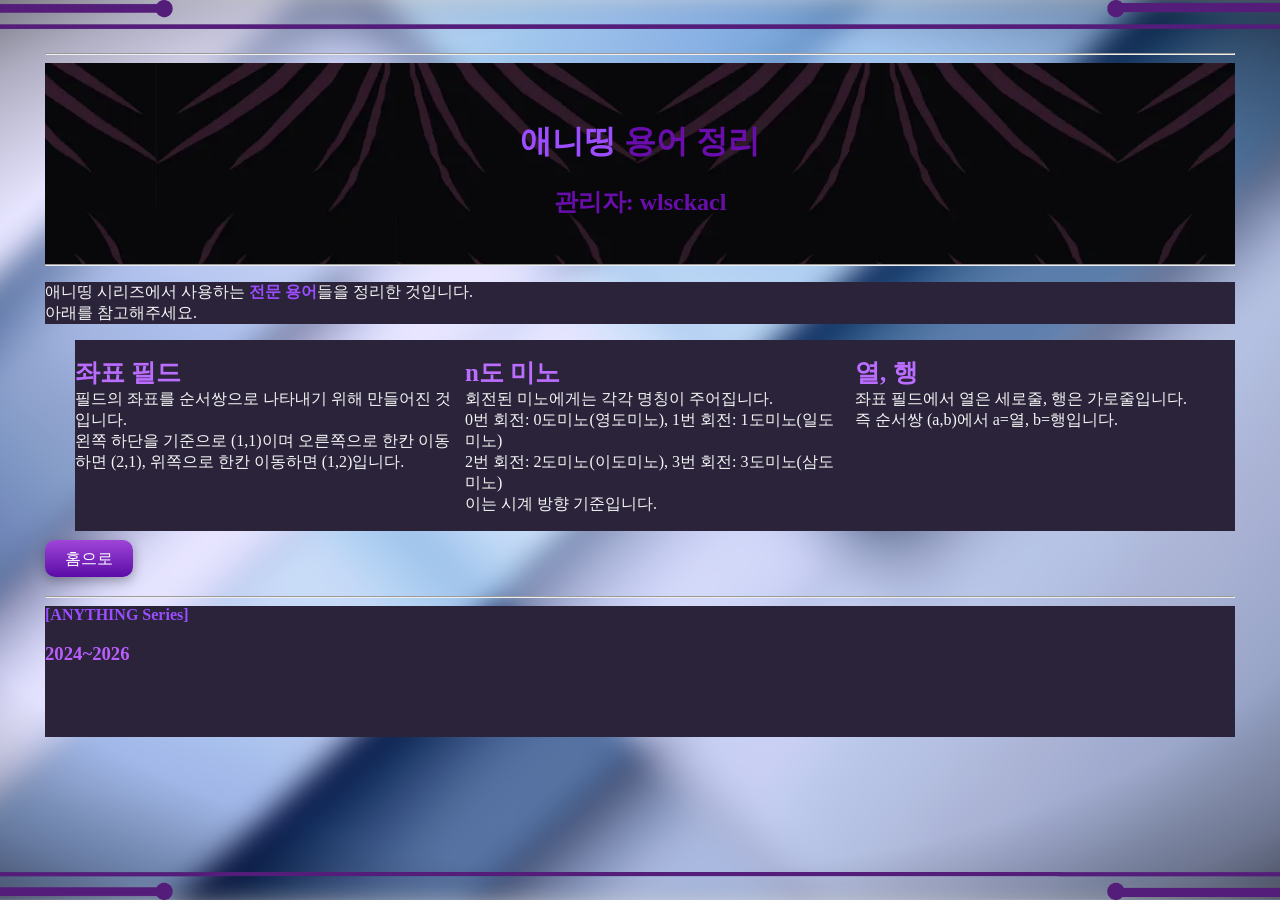
<file: units/terminology.html>
<!DOCTYPE html>
<html>
    <head>
        <meta charset="UTF-8">
        <title>한국전용애니띵연구소 웹사이트</title>

        <link rel="icon" type="image/png" href="../images/icon.png">
        <link rel="stylesheet" href="../style2.css">

    </head>
    <body>
                <hr>
        <div class="top"><br><br>
            <h1>
                <b class="style-2">애니띵</b>
                용어 정리
            </h1>
            <h2>관리자: wlsckacl</h2>
            <br>
            <hr></div>
            <p>
                애니띵 시리즈에서 사용하는 <b class="style-2">전문 용어</b>들을 정리한 것입니다.<br>
                아래를 참고해주세요.<br>
            </p>
                <div class="methodgrid3">
                <p>
                <span class="style-ci">좌표 필드</span><br>
                필드의 좌표를 순서쌍으로 나타내기 위해 만들어진 것입니다.<br>
                왼쪽 하단을 기준으로 (1,1)이며 오른쪽으로 한칸 이동하면 (2,1), 위쪽으로 한칸 이동하면 (1,2)입니다.<br></p>
                <p>
                <span class="style-ci">n도 미노</span><br>
                회전된 미노에게는 각각 명칭이 주어집니다.<br>
                0번 회전: 0도미노(영도미노), 1번 회전: 1도미노(일도미노)<br>
                2번 회전: 2도미노(이도미노), 3번 회전: 3도미노(삼도미노)<br>
                이는 시계 방향 기준입니다.<br></p>
                <p>
                <span class="style-ci">열, 행</span><br>
                좌표 필드에서 열은 세로줄, 행은 가로줄입니다.<br>
                즉 순서쌍 (a,b)에서 a=열, b=행입니다.<br></p>
                </div>
        <br>
        <a class="home-button" href="../index.html">홈으로</a>
        <br><br>
        <hr>
        <footer>
            <b class="style-1">&#91;ANYTHING Series&#93;</b> <br>
            <h3>
                2024~2026
            </h3>
            <br><br><br>
        </footer>
    </body>
</html>
</file>
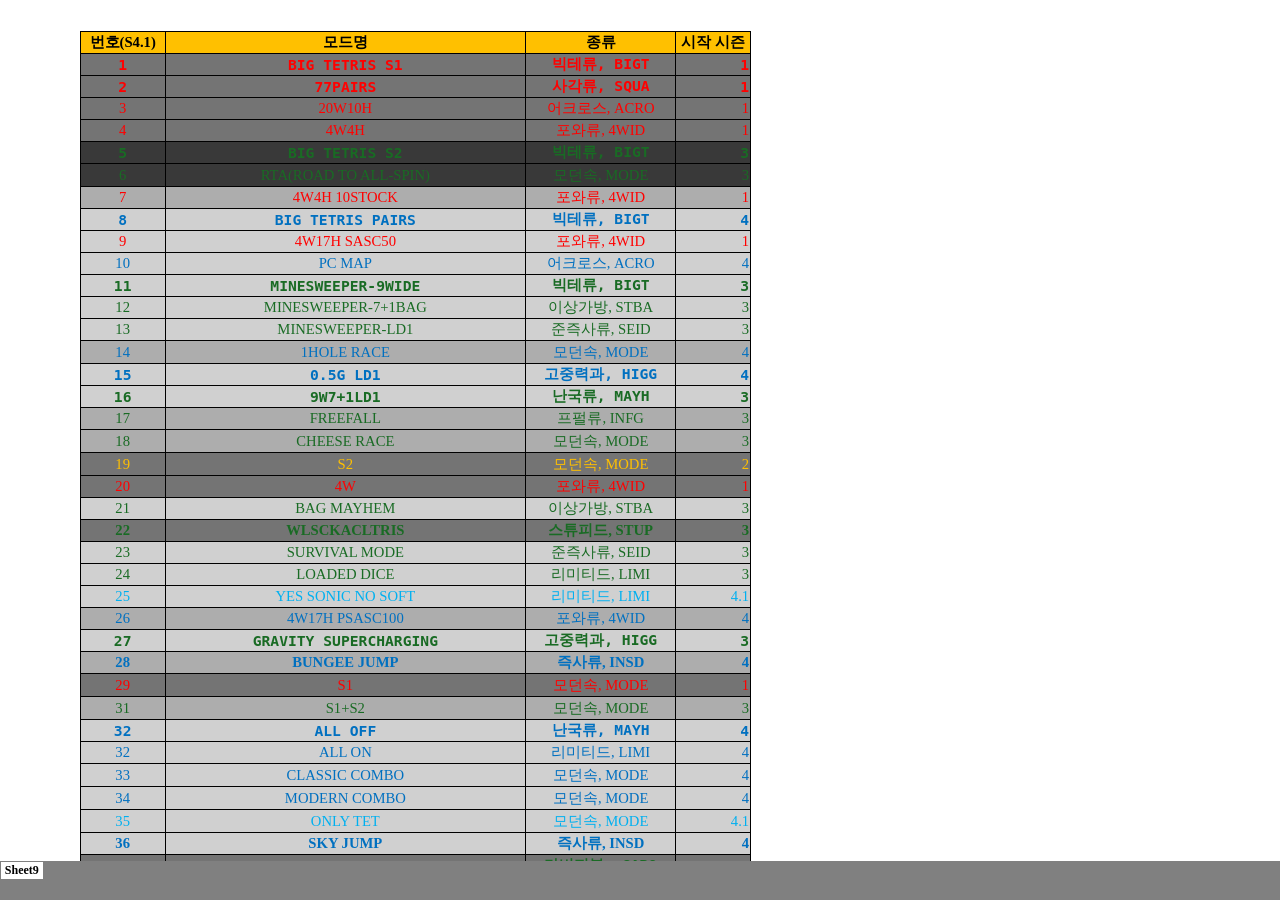
<file: units/anythingmodelist/anythingmodelist.htm>
<html xmlns:v="urn:schemas-microsoft-com:vml"
xmlns:o="urn:schemas-microsoft-com:office:office"
xmlns:x="urn:schemas-microsoft-com:office:excel"
xmlns="http://www.w3.org/TR/REC-html40">

<head>
<meta name="Excel Workbook Frameset">
<meta http-equiv=Content-Type content="text/html; charset=ks_c_5601-1987">
<meta name=ProgId content=Excel.Sheet>
<meta name=Generator content="Microsoft Excel 15">
<link rel=File-List href="anythingmodelist.files/filelist.xml">
<![if !supportTabStrip]>
<link id="shLink" href="anythingmodelist.files/sheet001.htm">

<link id="shLink">

<script language="JavaScript">
<!--
 var c_lTabs=1;

 var c_rgszSh=new Array(c_lTabs);
 c_rgszSh[0] = "Sheet9";



 var c_rgszClr=new Array(8);
 c_rgszClr[0]="window";
 c_rgszClr[1]="buttonface";
 c_rgszClr[2]="windowframe";
 c_rgszClr[3]="windowtext";
 c_rgszClr[4]="threedlightshadow";
 c_rgszClr[5]="threedhighlight";
 c_rgszClr[6]="threeddarkshadow";
 c_rgszClr[7]="threedshadow";

 var g_iShCur;
 var g_rglTabX=new Array(c_lTabs);

function fnGetIEVer()
{
 var ua=window.navigator.userAgent
 var msie=ua.indexOf("MSIE")
 if (msie>0 && window.navigator.platform=="Win32")
  return parseInt(ua.substring(msie+5,ua.indexOf(".", msie)));
 else
  return 0;
}

function fnBuildFrameset()
{
 var szHTML="<frameset rows=\"*,18\" border=0 width=0 frameborder=no framespacing=0>"+
  "<frame src=\""+document.all.item("shLink")[0].href+"\" name=\"frSheet\" noresize>"+
  "<frameset cols=\"54,*\" border=0 width=0 frameborder=no framespacing=0>"+
  "<frame src=\"\" name=\"frScroll\" marginwidth=0 marginheight=0 scrolling=no>"+
  "<frame src=\"\" name=\"frTabs\" marginwidth=0 marginheight=0 scrolling=no>"+
  "</frameset></frameset><plaintext>";

 with (document) {
  open("text/html","replace");
  write(szHTML);
  close();
 }

 fnBuildTabStrip();
}

function fnBuildTabStrip()
{
 var szHTML=
  "<html><head><style>.clScroll {font:8pt Courier New;color:"+c_rgszClr[6]+";cursor:default;line-height:10pt;}"+
  ".clScroll2 {font:10pt Arial;color:"+c_rgszClr[6]+";cursor:default;line-height:11pt;}</style></head>"+
  "<body onclick=\"event.returnValue=false;\" ondragstart=\"event.returnValue=false;\" onselectstart=\"event.returnValue=false;\" bgcolor="+c_rgszClr[4]+" topmargin=0 leftmargin=0><table cellpadding=0 cellspacing=0 width=100%>"+
  "<tr><td colspan=6 height=1 bgcolor="+c_rgszClr[2]+"></td></tr>"+
  "<tr><td style=\"font:1pt\">&nbsp;<td>"+
  "<td valign=top id=tdScroll class=\"clScroll\" onclick=\"parent.fnFastScrollTabs(0);\" onmouseover=\"parent.fnMouseOverScroll(0);\" onmouseout=\"parent.fnMouseOutScroll(0);\"><a>&#171;</a></td>"+
  "<td valign=top id=tdScroll class=\"clScroll2\" onclick=\"parent.fnScrollTabs(0);\" ondblclick=\"parent.fnScrollTabs(0);\" onmouseover=\"parent.fnMouseOverScroll(1);\" onmouseout=\"parent.fnMouseOutScroll(1);\"><a>&lt</a></td>"+
  "<td valign=top id=tdScroll class=\"clScroll2\" onclick=\"parent.fnScrollTabs(1);\" ondblclick=\"parent.fnScrollTabs(1);\" onmouseover=\"parent.fnMouseOverScroll(2);\" onmouseout=\"parent.fnMouseOutScroll(2);\"><a>&gt</a></td>"+
  "<td valign=top id=tdScroll class=\"clScroll\" onclick=\"parent.fnFastScrollTabs(1);\" onmouseover=\"parent.fnMouseOverScroll(3);\" onmouseout=\"parent.fnMouseOutScroll(3);\"><a>&#187;</a></td>"+
  "<td style=\"font:1pt\">&nbsp;<td></tr></table></body></html>";

 with (frames['frScroll'].document) {
  open("text/html","replace");
  write(szHTML);
  close();
 }

 szHTML =
  "<html><head>"+
  "<style>A:link,A:visited,A:active {text-decoration:none;"+"color:"+c_rgszClr[3]+";}"+
  ".clTab {cursor:hand;background:"+c_rgszClr[1]+";font:9pt ����;padding-left:3px;padding-right:3px;text-align:center;}"+
  ".clBorder {background:"+c_rgszClr[2]+";font:1pt;}"+
  "</style></head><body onload=\"parent.fnInit();\" onselectstart=\"event.returnValue=false;\" ondragstart=\"event.returnValue=false;\" bgcolor="+c_rgszClr[4]+
  " topmargin=0 leftmargin=0><table id=tbTabs cellpadding=0 cellspacing=0>";

 var iCellCount=(c_lTabs+1)*2;

 var i;
 for (i=0;i<iCellCount;i+=2)
  szHTML+="<col width=1><col>";

 var iRow;
 for (iRow=0;iRow<6;iRow++) {

  szHTML+="<tr>";

  if (iRow==5)
   szHTML+="<td colspan="+iCellCount+"></td>";
  else {
   if (iRow==0) {
    for(i=0;i<iCellCount;i++)
     szHTML+="<td height=1 class=\"clBorder\"></td>";
   } else if (iRow==1) {
    for(i=0;i<c_lTabs;i++) {
     szHTML+="<td height=1 nowrap class=\"clBorder\">&nbsp;</td>";
     szHTML+=
      "<td id=tdTab height=1 nowrap class=\"clTab\" onmouseover=\"parent.fnMouseOverTab("+i+");\" onmouseout=\"parent.fnMouseOutTab("+i+");\">"+
      "<a href=\""+document.all.item("shLink")[i].href+"\" target=\"frSheet\" id=aTab>&nbsp;"+c_rgszSh[i]+"&nbsp;</a></td>";
    }
    szHTML+="<td id=tdTab height=1 nowrap class=\"clBorder\"><a id=aTab>&nbsp;</a></td><td width=100%></td>";
   } else if (iRow==2) {
    for (i=0;i<c_lTabs;i++)
     szHTML+="<td height=1></td><td height=1 class=\"clBorder\"></td>";
    szHTML+="<td height=1></td><td height=1></td>";
   } else if (iRow==3) {
    for (i=0;i<iCellCount;i++)
     szHTML+="<td height=1></td>";
   } else if (iRow==4) {
    for (i=0;i<c_lTabs;i++)
     szHTML+="<td height=1 width=1></td><td height=1></td>";
    szHTML+="<td height=1 width=1></td><td></td>";
   }
  }
  szHTML+="</tr>";
 }

 szHTML+="</table></body></html>";
 with (frames['frTabs'].document) {
  open("text/html","replace");
  charset=document.charset;
  write(szHTML);
  close();
 }
}

function fnInit()
{
 g_rglTabX[0]=0;
 var i;
 for (i=1;i<=c_lTabs;i++)
  with (frames['frTabs'].document.all.tbTabs.rows[1].cells[fnTabToCol(i-1)])
   g_rglTabX[i]=offsetLeft+offsetWidth-6;
}

function fnTabToCol(iTab)
{
 return 2*iTab+1;
}

function fnNextTab(fDir)
{
 var iNextTab=-1;
 var i;

 with (frames['frTabs'].document.body) {
  if (fDir==0) {
   if (scrollLeft>0) {
    for (i=0;i<c_lTabs&&g_rglTabX[i]<scrollLeft;i++);
    if (i<c_lTabs)
     iNextTab=i-1;
   }
  } else {
   if (g_rglTabX[c_lTabs]+6>offsetWidth+scrollLeft) {
    for (i=0;i<c_lTabs&&g_rglTabX[i]<=scrollLeft;i++);
    if (i<c_lTabs)
     iNextTab=i;
   }
  }
 }
 return iNextTab;
}

function fnScrollTabs(fDir)
{
 var iNextTab=fnNextTab(fDir);

 if (iNextTab>=0) {
  frames['frTabs'].scroll(g_rglTabX[iNextTab],0);
  return true;
 } else
  return false;
}

function fnFastScrollTabs(fDir)
{
 if (c_lTabs>16)
  frames['frTabs'].scroll(g_rglTabX[fDir?c_lTabs-1:0],0);
 else
  if (fnScrollTabs(fDir)>0) window.setTimeout("fnFastScrollTabs("+fDir+");",5);
}

function fnSetTabProps(iTab,fActive)
{
 var iCol=fnTabToCol(iTab);
 var i;

 if (iTab>=0) {
  with (frames['frTabs'].document.all) {
   with (tbTabs) {
    for (i=0;i<=4;i++) {
     with (rows[i]) {
      if (i==0)
       cells[iCol].style.background=c_rgszClr[fActive?0:2];
      else if (i>0 && i<4) {
       if (fActive) {
        cells[iCol-1].style.background=c_rgszClr[2];
        cells[iCol].style.background=c_rgszClr[0];
        cells[iCol+1].style.background=c_rgszClr[2];
       } else {
        if (i==1) {
         cells[iCol-1].style.background=c_rgszClr[2];
         cells[iCol].style.background=c_rgszClr[1];
         cells[iCol+1].style.background=c_rgszClr[2];
        } else {
         cells[iCol-1].style.background=c_rgszClr[4];
         cells[iCol].style.background=c_rgszClr[(i==2)?2:4];
         cells[iCol+1].style.background=c_rgszClr[4];
        }
       }
      } else
       cells[iCol].style.background=c_rgszClr[fActive?2:4];
     }
    }
   }
   with (aTab[iTab].style) {
    cursor=(fActive?"default":"hand");
    color=c_rgszClr[3];
   }
  }
 }
}

function fnMouseOverScroll(iCtl)
{
 frames['frScroll'].document.all.tdScroll[iCtl].style.color=c_rgszClr[7];
}

function fnMouseOutScroll(iCtl)
{
 frames['frScroll'].document.all.tdScroll[iCtl].style.color=c_rgszClr[6];
}

function fnMouseOverTab(iTab)
{
 if (iTab!=g_iShCur) {
  var iCol=fnTabToCol(iTab);
  with (frames['frTabs'].document.all) {
   tdTab[iTab].style.background=c_rgszClr[5];
  }
 }
}

function fnMouseOutTab(iTab)
{
 if (iTab>=0) {
  var elFrom=frames['frTabs'].event.srcElement;
  var elTo=frames['frTabs'].event.toElement;

  if ((!elTo) ||
   (elFrom.tagName==elTo.tagName) ||
   (elTo.tagName=="A" && elTo.parentElement!=elFrom) ||
   (elFrom.tagName=="A" && elFrom.parentElement!=elTo)) {

   if (iTab!=g_iShCur) {
    with (frames['frTabs'].document.all) {
     tdTab[iTab].style.background=c_rgszClr[1];
    }
   }
  }
 }
}

function fnSetActiveSheet(iSh)
{
 if (iSh!=g_iShCur) {
  fnSetTabProps(g_iShCur,false);
  fnSetTabProps(iSh,true);
  g_iShCur=iSh;
 }
}

 window.g_iIEVer=fnGetIEVer();
 if (window.g_iIEVer>=4)
  fnBuildFrameset();
//-->
</script>
<![endif]><!--[if gte mso 9]><xml>
 <x:ExcelWorkbook>
  <x:ExcelWorksheets>
   <x:ExcelWorksheet>
    <x:Name>Sheet9</x:Name>
    <x:WorksheetSource HRef="anythingmodelist.files/sheet001.htm"/>
   </x:ExcelWorksheet>
  </x:ExcelWorksheets>
  <x:Stylesheet HRef="anythingmodelist.files/stylesheet.css"/>
  <x:WindowHeight>21120</x:WindowHeight>
  <x:WindowWidth>32767</x:WindowWidth>
  <x:WindowTopX>32767</x:WindowTopX>
  <x:WindowTopY>32767</x:WindowTopY>
  <x:ProtectStructure>False</x:ProtectStructure>
  <x:ProtectWindows>False</x:ProtectWindows>
 </x:ExcelWorkbook>
</xml><![endif]-->
</head>

<frameset rows="*,39" border=0 width=0 frameborder=no framespacing=0>
 <frame src="anythingmodelist.files/sheet001.htm" name="frSheet">
 <frame src="anythingmodelist.files/tabstrip.htm" name="frTabs" marginwidth=0 marginheight=0>
 <noframes>
  <body>
   <p>�� ���������� �������� ������ ��� ���� ���������� �������� �������� �ʽ��ϴ�.</p>
  </body>
 </noframes>
</frameset>
</html>
</file>
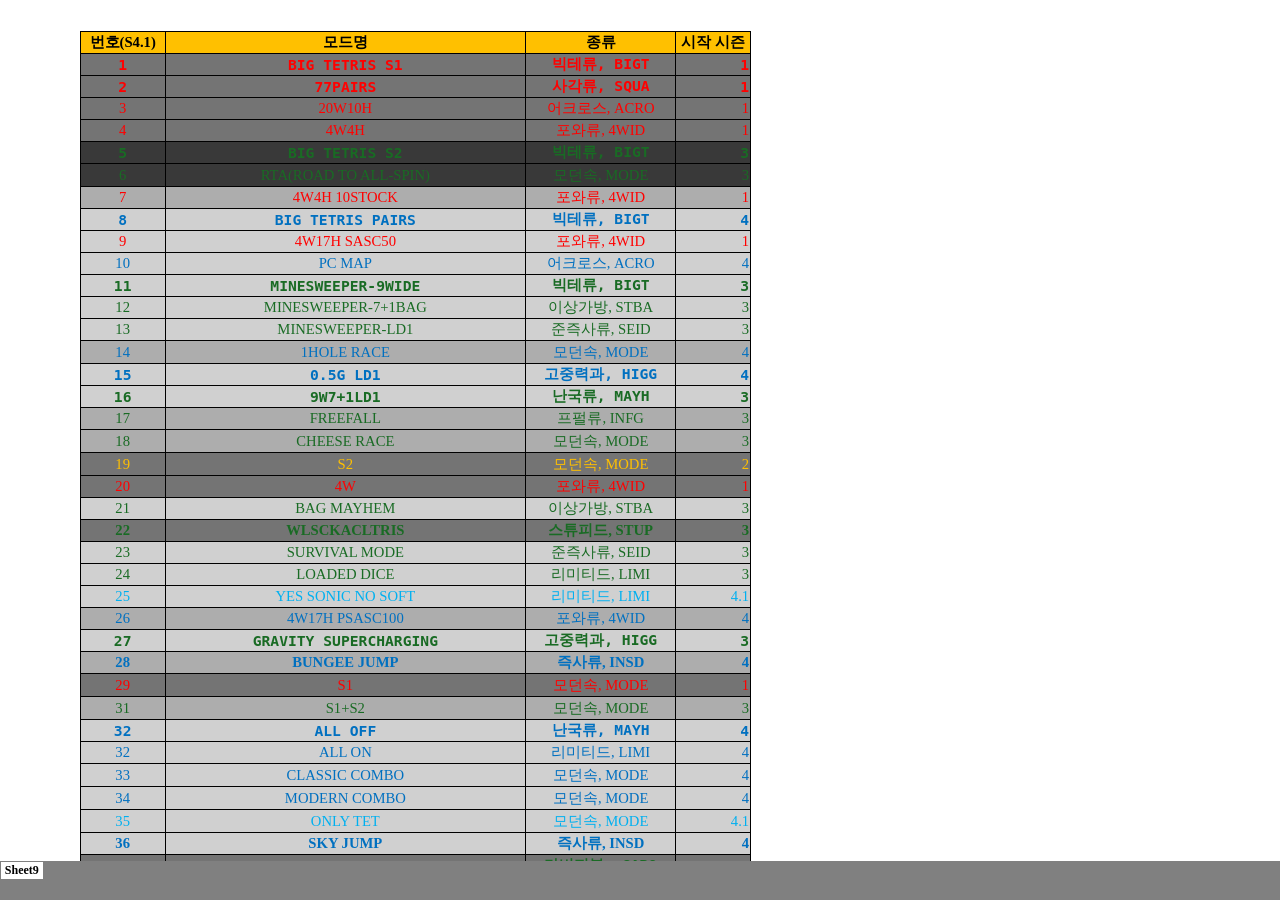
<file: units/anythingmodelist/anythingmodelist.files/sheet001.htm>
<html xmlns:v="urn:schemas-microsoft-com:vml"
xmlns:o="urn:schemas-microsoft-com:office:office"
xmlns:x="urn:schemas-microsoft-com:office:excel"
xmlns="http://www.w3.org/TR/REC-html40">

<head>
<meta http-equiv=Content-Type content="text/html; charset=ks_c_5601-1987">
<meta name=ProgId content=Excel.Sheet>
<meta name=Generator content="Microsoft Excel 15">
<link id=Main-File rel=Main-File href="../anythingmodelist.htm">
<link rel=File-List href=filelist.xml>
<link rel=Stylesheet href=stylesheet.css>
<style>
<!--table
	{mso-displayed-decimal-separator:"\.";
	mso-displayed-thousand-separator:"\,";}
@page
	{margin:.75in .7in .75in .7in;
	mso-header-margin:.3in;
	mso-footer-margin:.3in;}
ruby
	{ruby-align:left;}
rt
	{color:windowtext;
	font-size:8.0pt;
	font-weight:400;
	font-style:normal;
	text-decoration:none;
	font-family:"���� ����", monospace;
	mso-font-charset:129;
	mso-char-type:none;
	display:none;}
-->
</style>
<![if !supportTabStrip]><script language="JavaScript">
<!--
function fnUpdateTabs()
 {
  if (parent.window.g_iIEVer>=4) {
   if (parent.document.readyState=="complete"
    && parent.frames['frTabs'].document.readyState=="complete")
   parent.fnSetActiveSheet(0);
  else
   window.setTimeout("fnUpdateTabs();",150);
 }
}

if (window.name!="frSheet")
 window.location.replace("../anythingmodelist.htm");
else
 fnUpdateTabs();
//-->
</script>
<![endif]>
</head>

<body link="#467886" vlink="#96607D">

<table border=0 cellpadding=0 cellspacing=0 width=742 style='border-collapse:
 collapse;table-layout:fixed;width:557pt'>
 <col width=72 style='width:54pt'>
 <col width=85 style='mso-width-source:userset;mso-width-alt:2720;width:64pt'>
 <col width=360 style='mso-width-source:userset;mso-width-alt:11520;width:270pt'>
 <col width=150 style='mso-width-source:userset;mso-width-alt:4800;width:113pt'>
 <col width=75 style='mso-width-source:userset;mso-width-alt:2400;width:56pt'>
 <tr height=23 style='height:17.25pt'>
  <td height=23 width=72 style='height:17.25pt;width:54pt'></td>
  <td width=85 style='width:64pt'></td>
  <td width=360 style='width:270pt'></td>
  <td width=150 style='width:113pt'></td>
  <td width=75 style='width:56pt'></td>
 </tr>
 <tr height=22 style='height:16.5pt'>
  <td height=22 style='height:16.5pt'></td>
  <td class=xl314>��ȣ(S4.1)</td>
  <td class=xl315 style='border-left:none'>����</td>
  <td class=xl315 style='border-left:none'>����</td>
  <td class=xl316 style='border-left:none'>���� ����</td>
 </tr>
 <tr height=22 style='height:16.5pt'>
  <td height=22 style='height:16.5pt'></td>
  <td class=xl320>1</td>
  <td class=xl290 style='border-left:none'>BIG TETRIS S1</td>
  <td class=xl290 style='border-left:none'>���׷�, BIGT</td>
  <td class=xl321 align=right style='border-left:none'>1</td>
 </tr>
 <tr height=22 style='height:16.5pt'>
  <td height=22 style='height:16.5pt'></td>
  <td class=xl65 style='border-top:none'>2</td>
  <td class=xl66 style='border-top:none;border-left:none'>77PAIRS</td>
  <td class=xl66 style='border-top:none;border-left:none'>�簢��, SQUA</td>
  <td class=xl67 align=right style='border-top:none;border-left:none'>1</td>
 </tr>
 <tr height=22 style='height:16.5pt'>
  <td height=22 style='height:16.5pt'></td>
  <td class=xl71 style='border-top:none'>3</td>
  <td class=xl72 style='border-top:none;border-left:none'>20W10H</td>
  <td class=xl72 style='border-top:none;border-left:none'>��ũ�ν�, ACRO</td>
  <td class=xl73 align=right style='border-top:none;border-left:none'>1</td>
 </tr>
 <tr height=22 style='height:16.5pt'>
  <td height=22 style='height:16.5pt'></td>
  <td class=xl81 style='border-top:none'>4</td>
  <td class=xl82 style='border-top:none;border-left:none'>4W4H</td>
  <td class=xl82 style='border-top:none;border-left:none'>���ͷ�, 4WID</td>
  <td class=xl83 align=right style='border-top:none;border-left:none'>1</td>
 </tr>
 <tr height=22 style='height:16.5pt'>
  <td height=22 style='height:16.5pt'></td>
  <td class=xl207 style='border-top:none'>5</td>
  <td class=xl208 style='border-top:none;border-left:none'>BIG TETRIS S2</td>
  <td class=xl208 style='border-top:none;border-left:none'>���׷�, BIGT</td>
  <td class=xl209 align=right style='border-top:none;border-left:none'>3</td>
 </tr>
 <tr height=23 style='height:17.25pt'>
  <td height=23 style='height:17.25pt'></td>
  <td class=xl210 style='border-top:none'>6</td>
  <td class=xl211 style='border-top:none;border-left:none'>RTA(ROAD TO
  ALL-SPIN)</td>
  <td class=xl211 style='border-top:none;border-left:none'>�����, MODE</td>
  <td class=xl212 align=right style='border-top:none;border-left:none'>3</td>
 </tr>
 <tr height=22 style='height:16.5pt'>
  <td height=22 style='height:16.5pt'></td>
  <td class=xl78 style='border-top:none'>7</td>
  <td class=xl79 style='border-top:none;border-left:none'>4W4H 10STOCK</td>
  <td class=xl79 style='border-top:none;border-left:none'>���ͷ�, 4WID</td>
  <td class=xl80 align=right style='border-top:none;border-left:none'>1</td>
 </tr>
 <tr height=22 style='height:16.5pt'>
  <td height=22 style='height:16.5pt'></td>
  <td class=xl198 style='border-top:none'>8</td>
  <td class=xl199 style='border-top:none;border-left:none'>BIG TETRIS PAIRS</td>
  <td class=xl199 style='border-top:none;border-left:none'>���׷�, BIGT</td>
  <td class=xl200 align=right style='border-top:none;border-left:none'>4</td>
 </tr>
 <tr height=22 style='height:16.5pt'>
  <td height=22 style='height:16.5pt'></td>
  <td class=xl279 style='border-top:none'>9</td>
  <td class=xl280 style='border-top:none;border-left:none'>4W17H SASC50</td>
  <td class=xl280 style='border-top:none;border-left:none'>���ͷ�, 4WID</td>
  <td class=xl281 align=right style='border-top:none;border-left:none'>1</td>
 </tr>
 <tr height=22 style='height:16.5pt'>
  <td height=22 style='height:16.5pt'></td>
  <td class=xl74 style='border-top:none'>10</td>
  <td class=xl75 style='border-top:none;border-left:none'>PC MAP</td>
  <td class=xl75 style='border-top:none;border-left:none'>��ũ�ν�, ACRO</td>
  <td class=xl76 align=right style='border-top:none;border-left:none'>4</td>
 </tr>
 <tr height=22 style='height:16.5pt'>
  <td height=22 style='height:16.5pt'></td>
  <td class=xl166 style='border-top:none'>11</td>
  <td class=xl167 style='border-top:none;border-left:none'>MINESWEEPER-9WIDE</td>
  <td class=xl167 style='border-top:none;border-left:none'>���׷�, BIGT</td>
  <td class=xl168 align=right style='border-top:none;border-left:none'>3</td>
 </tr>
 <tr height=22 style='height:16.5pt'>
  <td height=22 style='height:16.5pt'></td>
  <td class=xl133 style='border-top:none'>12</td>
  <td class=xl134 style='border-top:none;border-left:none'>MINESWEEPER-7+1BAG</td>
  <td class=xl134 style='border-top:none;border-left:none'>�̻󰡹�, STBA</td>
  <td class=xl135 align=right style='border-top:none;border-left:none'>3</td>
 </tr>
 <tr height=22 style='height:16.5pt'>
  <td height=22 style='height:16.5pt'></td>
  <td class=xl184 style='border-top:none'>13</td>
  <td class=xl185 style='border-top:none;border-left:none'>MINESWEEPER-LD1</td>
  <td class=xl185 style='border-top:none;border-left:none'>������, SEID</td>
  <td class=xl186 align=right style='border-top:none;border-left:none'>3</td>
 </tr>
 <tr height=23 style='height:17.25pt'>
  <td height=23 style='height:17.25pt'></td>
  <td class=xl109 style='border-top:none'>14</td>
  <td class=xl110 style='border-top:none;border-left:none'>1HOLE RACE</td>
  <td class=xl110 style='border-top:none;border-left:none'>�����, MODE</td>
  <td class=xl111 align=right style='border-top:none;border-left:none'>4</td>
 </tr>
 <tr height=22 style='height:16.5pt'>
  <td height=22 style='height:16.5pt'></td>
  <td class=xl127 style='border-top:none'>15</td>
  <td class=xl128 style='border-top:none;border-left:none'>0.5G LD1</td>
  <td class=xl128 style='border-top:none;border-left:none'>���߷°�, HIGG</td>
  <td class=xl129 align=right style='border-top:none;border-left:none'>4</td>
 </tr>
 <tr height=22 style='height:16.5pt'>
  <td height=22 style='height:16.5pt'></td>
  <td class=xl201 style='border-top:none'>16</td>
  <td class=xl202 style='border-top:none;border-left:none'>9W7+1LD1</td>
  <td class=xl202 style='border-top:none;border-left:none'>������, MAYH</td>
  <td class=xl203 align=right style='border-top:none;border-left:none'>3</td>
 </tr>
 <tr height=22 style='height:16.5pt'>
  <td height=22 style='height:16.5pt'></td>
  <td class=xl118 style='border-top:none'>17</td>
  <td class=xl119 style='border-top:none;border-left:none'>FREEFALL</td>
  <td class=xl119 style='border-top:none;border-left:none'>���޷�, INFG</td>
  <td class=xl120 align=right style='border-top:none;border-left:none'>3</td>
 </tr>
 <tr height=23 style='height:17.25pt'>
  <td height=23 style='height:17.25pt'></td>
  <td class=xl100 style='border-top:none'>18</td>
  <td class=xl101 style='border-top:none;border-left:none'>CHEESE RACE</td>
  <td class=xl101 style='border-top:none;border-left:none'>�����, MODE</td>
  <td class=xl102 align=right style='border-top:none;border-left:none'>3</td>
 </tr>
 <tr height=23 style='height:17.25pt'>
  <td height=23 style='height:17.25pt'></td>
  <td class=xl106 style='border-top:none'>19</td>
  <td class=xl107 style='border-top:none;border-left:none'>S2</td>
  <td class=xl107 style='border-top:none;border-left:none'>�����, MODE</td>
  <td class=xl108 align=right style='border-top:none;border-left:none'>2</td>
 </tr>
 <tr height=22 style='height:16.5pt'>
  <td height=22 style='height:16.5pt'></td>
  <td class=xl81 style='border-top:none'>20</td>
  <td class=xl82 style='border-top:none;border-left:none'>4W</td>
  <td class=xl82 style='border-top:none;border-left:none'>���ͷ�, 4WID</td>
  <td class=xl83 align=right style='border-top:none;border-left:none'>1</td>
 </tr>
 <tr height=22 style='height:16.5pt'>
  <td height=22 style='height:16.5pt'></td>
  <td class=xl133 style='border-top:none'>21</td>
  <td class=xl134 style='border-top:none;border-left:none'>BAG MAYHEM</td>
  <td class=xl134 style='border-top:none;border-left:none'>�̻󰡹�, STBA</td>
  <td class=xl135 align=right style='border-top:none;border-left:none'>3</td>
 </tr>
 <tr height=22 style='height:16.5pt'>
  <td height=22 style='height:16.5pt'></td>
  <td class=xl256 style='border-top:none'>22</td>
  <td class=xl257 style='border-top:none;border-left:none'>WLSCKACLTRIS</td>
  <td class=xl257 style='border-top:none;border-left:none'>��Ʃ�ǵ�, STUP</td>
  <td class=xl258 align=right style='border-top:none;border-left:none'>3</td>
 </tr>
 <tr height=22 style='height:16.5pt'>
  <td height=22 style='height:16.5pt'></td>
  <td class=xl184 style='border-top:none'>23</td>
  <td class=xl185 style='border-top:none;border-left:none'>SURVIVAL MODE</td>
  <td class=xl185 style='border-top:none;border-left:none'>������, SEID</td>
  <td class=xl186 align=right style='border-top:none;border-left:none'>3</td>
 </tr>
 <tr height=22 style='height:16.5pt'>
  <td height=22 style='height:16.5pt'></td>
  <td class=xl189 style='border-top:none'>24</td>
  <td class=xl190 style='border-top:none;border-left:none'>LOADED DICE</td>
  <td class=xl190 style='border-top:none;border-left:none'>����Ƽ��, LIMI</td>
  <td class=xl191 align=right style='border-top:none;border-left:none'>3</td>
 </tr>
 <tr height=22 style='height:16.5pt'>
  <td height=22 style='height:16.5pt'></td>
  <td class=xl214 style='border-top:none'>25</td>
  <td class=xl215 style='border-top:none;border-left:none'>YES SONIC NO SOFT</td>
  <td class=xl215 style='border-top:none;border-left:none'>����Ƽ��, LIMI</td>
  <td class=xl216 align=right style='border-top:none;border-left:none'>4.1</td>
 </tr>
 <tr height=22 style='height:16.5pt'>
  <td height=22 style='height:16.5pt'></td>
  <td class=xl84 style='border-top:none'>26</td>
  <td class=xl85 style='border-top:none;border-left:none'>4W17H PSASC100</td>
  <td class=xl85 style='border-top:none;border-left:none'>���ͷ�, 4WID</td>
  <td class=xl86 align=right style='border-top:none;border-left:none'>4</td>
 </tr>
 <tr height=22 style='height:16.5pt'>
  <td height=22 style='height:16.5pt'></td>
  <td class=xl130 style='border-top:none'>27</td>
  <td class=xl131 style='border-top:none;border-left:none'>GRAVITY
  SUPERCHARGING</td>
  <td class=xl131 style='border-top:none;border-left:none'>���߷°�, HIGG</td>
  <td class=xl132 align=right style='border-top:none;border-left:none'>3</td>
 </tr>
 <tr height=22 style='height:16.5pt'>
  <td height=22 style='height:16.5pt'></td>
  <td class=xl142 style='border-top:none'>28</td>
  <td class=xl143 style='border-top:none;border-left:none'>BUNGEE JUMP</td>
  <td class=xl143 style='border-top:none;border-left:none'>����, INSD</td>
  <td class=xl144 align=right style='border-top:none;border-left:none'>4</td>
 </tr>
 <tr height=23 style='height:17.25pt'>
  <td height=23 style='height:17.25pt'></td>
  <td class=xl103 style='border-top:none'>29</td>
  <td class=xl104 style='border-top:none;border-left:none'>S1</td>
  <td class=xl104 style='border-top:none;border-left:none'>�����, MODE</td>
  <td class=xl105 align=right style='border-top:none;border-left:none'>1</td>
 </tr>
 <tr height=23 style='height:17.25pt'>
  <td height=23 style='height:17.25pt'></td>
  <td class=xl100 style='border-top:none'>31</td>
  <td class=xl101 style='border-top:none;border-left:none'>S1+S2</td>
  <td class=xl101 style='border-top:none;border-left:none'>�����, MODE</td>
  <td class=xl102 align=right style='border-top:none;border-left:none'>3</td>
 </tr>
 <tr height=22 style='height:16.5pt'>
  <td height=22 style='height:16.5pt'></td>
  <td class=xl178 style='border-top:none'>32</td>
  <td class=xl179 style='border-top:none;border-left:none'>ALL OFF</td>
  <td class=xl179 style='border-top:none;border-left:none'>������, MAYH</td>
  <td class=xl180 align=right style='border-top:none;border-left:none'>4</td>
 </tr>
 <tr height=22 style='height:16.5pt'>
  <td height=22 style='height:16.5pt'></td>
  <td class=xl175 style='border-top:none'>32</td>
  <td class=xl176 style='border-top:none;border-left:none'>ALL ON</td>
  <td class=xl176 style='border-top:none;border-left:none'>����Ƽ��, LIMI</td>
  <td class=xl177 align=right style='border-top:none;border-left:none'>4</td>
 </tr>
 <tr height=23 style='height:17.25pt'>
  <td height=23 style='height:17.25pt'></td>
  <td class=xl97 style='border-top:none'>33</td>
  <td class=xl98 style='border-top:none;border-left:none'>CLASSIC COMBO</td>
  <td class=xl98 style='border-top:none;border-left:none'>�����, MODE</td>
  <td class=xl99 align=right style='border-top:none;border-left:none'>4</td>
 </tr>
 <tr height=23 style='height:17.25pt'>
  <td height=23 style='height:17.25pt'></td>
  <td class=xl97 style='border-top:none'>34</td>
  <td class=xl98 style='border-top:none;border-left:none'>MODERN COMBO</td>
  <td class=xl98 style='border-top:none;border-left:none'>�����, MODE</td>
  <td class=xl99 align=right style='border-top:none;border-left:none'>4</td>
 </tr>
 <tr height=23 style='height:17.25pt'>
  <td height=23 style='height:17.25pt'></td>
  <td class=xl217 style='border-top:none'>35</td>
  <td class=xl218 style='border-top:none;border-left:none'>ONLY TET</td>
  <td class=xl218 style='border-top:none;border-left:none'>�����, MODE</td>
  <td class=xl219 align=right style='border-top:none;border-left:none'>4.1</td>
 </tr>
 <tr height=22 style='height:16.5pt'>
  <td height=22 style='height:16.5pt'></td>
  <td class=xl139 style='border-top:none'>36</td>
  <td class=xl140 style='border-top:none;border-left:none'>SKY JUMP</td>
  <td class=xl140 style='border-top:none;border-left:none'>����, INSD</td>
  <td class=xl141 align=right style='border-top:none;border-left:none'>4</td>
 </tr>
 <tr height=22 style='height:16.5pt'>
  <td height=22 style='height:16.5pt'></td>
  <td class=xl301 style='border-top:none'>37</td>
  <td class=xl259 style='border-top:none;border-left:none'>ALLSPIN BOMB BATTLE</td>
  <td class=xl259 style='border-top:none;border-left:none'>��������, GABO</td>
  <td class=xl260 align=right style='border-top:none;border-left:none'>3</td>
 </tr>
 <tr height=22 style='height:16.5pt'>
  <td height=22 style='height:16.5pt'></td>
  <td class=xl136 style='border-top:none'>38</td>
  <td class=xl137 style='border-top:none;border-left:none'>ASCETICISM 1HOLE</td>
  <td class=xl137 style='border-top:none;border-left:none'>�̻󰡹�, STBA</td>
  <td class=xl138 align=right style='border-top:none;border-left:none'>4</td>
 </tr>
 <tr height=22 style='height:16.5pt'>
  <td height=22 style='height:16.5pt'></td>
  <td class=xl127 style='border-top:none'>39</td>
  <td class=xl128 style='border-top:none;border-left:none'>PHANTASM</td>
  <td class=xl128 style='border-top:none;border-left:none'>���߷°�, HIGG</td>
  <td class=xl129 align=right style='border-top:none;border-left:none'>4</td>
 </tr>
 <tr height=22 style='height:16.5pt'>
  <td height=22 style='height:16.5pt'></td>
  <td class=xl81 style='border-top:none'>40</td>
  <td class=xl82 style='border-top:none;border-left:none'>4W BOMB</td>
  <td class=xl82 style='border-top:none;border-left:none'>���ͷ�, 4WID</td>
  <td class=xl83 align=right style='border-top:none;border-left:none'>1</td>
 </tr>
 <tr height=22 style='height:16.5pt'>
  <td height=22 style='height:16.5pt'></td>
  <td class=xl166 style='border-top:none'>41</td>
  <td class=xl167 style='border-top:none;border-left:none'>PPPT(PUYO PUYO PLUS
  TETRIS)</td>
  <td class=xl167 style='border-top:none;border-left:none'>���׷�, BIGT</td>
  <td class=xl168 align=right style='border-top:none;border-left:none'>3</td>
 </tr>
 <tr height=23 style='height:17.25pt'>
  <td height=23 style='height:17.25pt'></td>
  <td class=xl94 style='border-top:none'>42</td>
  <td class=xl95 style='border-top:none;border-left:none'>GARBAGE SHOOTER</td>
  <td class=xl95 style='border-top:none;border-left:none'>�����, MODE</td>
  <td class=xl96 align=right style='border-top:none;border-left:none'>3</td>
 </tr>
 <tr height=22 style='height:16.5pt'>
  <td height=22 style='height:16.5pt'></td>
  <td class=xl121 style='border-top:none'>43</td>
  <td class=xl122 style='border-top:none;border-left:none'>ULTRA GRAVITY</td>
  <td class=xl122 style='border-top:none;border-left:none'>���޷�, INFG</td>
  <td class=xl123 align=right style='border-top:none;border-left:none'>4</td>
 </tr>
 <tr height=22 style='height:16.5pt'>
  <td height=22 style='height:16.5pt'></td>
  <td class=xl136 style='border-top:none'>44</td>
  <td class=xl137 style='border-top:none;border-left:none'>ARS PAIRS</td>
  <td class=xl137 style='border-top:none;border-left:none'>�̻󰡹�, STBA</td>
  <td class=xl138 align=right style='border-top:none;border-left:none'>4</td>
 </tr>
 <tr height=22 style='height:16.5pt'>
  <td height=22 style='height:16.5pt'></td>
  <td class=xl145 style='border-top:none'>45</td>
  <td class=xl146 style='border-top:none;border-left:none'>CLASSIC</td>
  <td class=xl146 style='border-top:none;border-left:none'>Ŭ����, CLAS</td>
  <td class=xl147 align=right style='border-top:none;border-left:none'>2</td>
 </tr>
 <tr height=22 style='height:16.5pt'>
  <td height=22 style='height:16.5pt'></td>
  <td class=xl145 style='border-top:none'>46</td>
  <td class=xl146 style='border-top:none;border-left:none'>ARCADE</td>
  <td class=xl146 style='border-top:none;border-left:none'>Ŭ����, CLAS</td>
  <td class=xl147 align=right style='border-top:none;border-left:none'>2</td>
 </tr>
 <tr height=22 style='height:16.5pt'>
  <td height=22 style='height:16.5pt'></td>
  <td class=xl282 style='border-top:none'>47</td>
  <td class=xl283 style='border-top:none;border-left:none'>100 BATTLE ROYALE</td>
  <td class=xl283 style='border-top:none;border-left:none'>����Ƽ��, LIMI</td>
  <td class=xl284 align=right style='border-top:none;border-left:none'>2</td>
 </tr>
 <tr height=22 style='height:16.5pt'>
  <td height=22 style='height:16.5pt'></td>
  <td class=xl169 style='border-top:none'>48</td>
  <td class=xl170 style='border-top:none;border-left:none'>PPT(PUYO PUYO
  TETRIS)</td>
  <td class=xl170 style='border-top:none;border-left:none'>����Ƽ��, LIMI</td>
  <td class=xl171 align=right style='border-top:none;border-left:none'>2</td>
 </tr>
 <tr height=22 style='height:16.5pt'>
  <td height=22 style='height:16.5pt'></td>
  <td class=xl136 style='border-top:none'>49</td>
  <td class=xl137 style='border-top:none;border-left:none'>PAIRHELD</td>
  <td class=xl137 style='border-top:none;border-left:none'>�̻󰡹�, STBA</td>
  <td class=xl138 align=right style='border-top:none;border-left:none'>4</td>
 </tr>
 <tr height=23 style='height:17.25pt'>
  <td height=23 style='height:17.25pt'></td>
  <td class=xl97 style='border-top:none'>50</td>
  <td class=xl98 style='border-top:none;border-left:none'>GARBAGE QUEUE</td>
  <td class=xl98 style='border-top:none;border-left:none'>�����, MODE</td>
  <td class=xl99 align=right style='border-top:none;border-left:none'>4</td>
 </tr>
 <tr height=22 style='height:16.5pt'>
  <td height=22 style='height:16.5pt'></td>
  <td class=xl172 style='border-top:none'>51</td>
  <td class=xl173 style='border-top:none;border-left:none'>NO HOLD BOMB FLAVOR</td>
  <td class=xl173 style='border-top:none;border-left:none'>��������, GABO</td>
  <td class=xl174 align=right style='border-top:none;border-left:none'>4</td>
 </tr>
 <tr height=23 style='height:17.25pt'>
  <td height=23 style='height:17.25pt'></td>
  <td class=xl195 style='border-top:none'>52</td>
  <td class=xl196 style='border-top:none;border-left:none'>TIME ATTACK QUICK
  PLAY</td>
  <td class=xl196 style='border-top:none;border-left:none'>�����, MODE</td>
  <td class=xl197 align=right style='border-top:none;border-left:none'>5</td>
 </tr>
 <tr height=22 style='height:16.5pt'>
  <td height=22 style='height:16.5pt'></td>
  <td class=xl151 style='border-top:none'>53</td>
  <td class=xl152 style='border-top:none;border-left:none'>SMALL TETRIS</td>
  <td class=xl152 style='border-top:none;border-left:none'>���׷�, SMAT</td>
  <td class=xl153 align=right style='border-top:none;border-left:none'>3</td>
 </tr>
 <tr height=22 style='height:16.5pt'>
  <td height=22 style='height:16.5pt'></td>
  <td class=xl226 style='border-top:none'>54</td>
  <td class=xl227 style='border-top:none;border-left:none'>CLASMINI</td>
  <td class=xl227 style='border-top:none;border-left:none'>�̻󰡹�, STBA</td>
  <td class=xl228 align=right style='border-top:none;border-left:none'>4.1</td>
 </tr>
 <tr height=22 style='height:16.5pt'>
  <td height=22 style='height:16.5pt'></td>
  <td class=xl236 style='border-top:none'>55</td>
  <td class=xl187 style='border-top:none;border-left:none'>BOMBS</td>
  <td class=xl187 style='border-top:none;border-left:none'>��������, GABO</td>
  <td class=xl188 align=right style='border-top:none;border-left:none'>2</td>
 </tr>
 <tr height=22 style='height:16.5pt'>
  <td height=22 style='height:16.5pt'></td>
  <td class=xl181 style='border-top:none'>56</td>
  <td class=xl182 style='border-top:none;border-left:none'>MPH</td>
  <td class=xl182 style='border-top:none;border-left:none'>�̻󰡹�, STBA</td>
  <td class=xl183 align=right style='border-top:none;border-left:none'>3</td>
 </tr>
 <tr height=22 style='height:16.5pt'>
  <td height=22 style='height:16.5pt'></td>
  <td class=xl220 style='border-top:none'>57</td>
  <td class=xl221 style='border-top:none;border-left:none'>8^3</td>
  <td class=xl221 style='border-top:none;border-left:none'>�簢��, SQUA</td>
  <td class=xl222 align=right style='border-top:none;border-left:none'>4.1</td>
 </tr>
 <tr height=23 style='height:17.25pt'>
  <td height=23 style='height:17.25pt'></td>
  <td class=xl112 style='border-top:none'>58</td>
  <td class=xl113 style='border-top:none;border-left:none'>GARBAGE'S LONG
  JOURNEY</td>
  <td class=xl113 style='border-top:none;border-left:none'>�����, MODE</td>
  <td class=xl114 align=right style='border-top:none;border-left:none'>4</td>
 </tr>
 <tr height=22 style='height:16.5pt'>
  <td height=22 style='height:16.5pt'></td>
  <td class=xl261 style='border-top:none'>59</td>
  <td class=xl262 style='border-top:none;border-left:none'>SMALL TETRIS, BUT</td>
  <td class=xl262 style='border-top:none;border-left:none'>���׷�, SMAT</td>
  <td class=xl263 align=right style='border-top:none;border-left:none'>4</td>
 </tr>
 <tr height=22 style='height:16.5pt'>
  <td height=22 style='height:16.5pt'></td>
  <td class=xl264 style='border-top:none'>60</td>
  <td class=xl265 style='border-top:none;border-left:none'>A FEW DELAY</td>
  <td class=xl265 style='border-top:none;border-left:none'>����Ƽ��, LIMI</td>
  <td class=xl266 align=right style='border-top:none;border-left:none'>4</td>
 </tr>
 <tr height=22 style='height:16.5pt'>
  <td height=22 style='height:16.5pt'></td>
  <td class=xl87 style='border-top:none'>61</td>
  <td class=xl88 style='border-top:none;border-left:none'>4W NOPC</td>
  <td class=xl88 style='border-top:none;border-left:none'>���ͷ�, 4WID</td>
  <td class=xl89 align=right style='border-top:none;border-left:none'>3</td>
 </tr>
 <tr height=23 style='height:17.25pt'>
  <td height=23 style='height:17.25pt'></td>
  <td class=xl115 style='border-top:none'>62</td>
  <td class=xl116 style='border-top:none;border-left:none'>ROYALE</td>
  <td class=xl116 style='border-top:none;border-left:none'>�����, MODE</td>
  <td class=xl117 align=right style='border-top:none;border-left:none'>2</td>
 </tr>
 <tr height=22 style='height:16.5pt'>
  <td height=22 style='height:16.5pt'></td>
  <td class=xl84 style='border-top:none'>63</td>
  <td class=xl85 style='border-top:none;border-left:none'>4W4H4D</td>
  <td class=xl85 style='border-top:none;border-left:none'>���ͷ�, 4WID</td>
  <td class=xl86 align=right style='border-top:none;border-left:none'>4</td>
 </tr>
 <tr height=22 style='height:16.5pt'>
  <td height=22 style='height:16.5pt'></td>
  <td class=xl136 style='border-top:none'>64</td>
  <td class=xl137 style='border-top:none;border-left:none'>14BAG NOSPIN</td>
  <td class=xl137 style='border-top:none;border-left:none'>�̻󰡹�, STBA</td>
  <td class=xl138 align=right style='border-top:none;border-left:none'>4</td>
 </tr>
 <tr height=22 style='height:16.5pt'>
  <td height=22 style='height:16.5pt'></td>
  <td class=xl87 style='border-top:none'>65</td>
  <td class=xl88 style='border-top:none;border-left:none'>4W?</td>
  <td class=xl88 style='border-top:none;border-left:none'>���ͷ�, 4WID</td>
  <td class=xl89 align=right style='border-top:none;border-left:none'>3</td>
 </tr>
 <tr height=22 style='height:16.5pt'>
  <td height=22 style='height:16.5pt'></td>
  <td class=xl326>66</td>
  <td class=xl328 style='border-left:none'>4W!</td>
  <td class=xl328 style='border-left:none'>���ͷ�, 4WID</td>
  <td class=xl330 align=right style='border-left:none'>4.1</td>
 </tr>
 <tr height=23 style='height:17.25pt'>
  <td height=23 style='height:17.25pt'></td>
  <td class=xl109 style='border-top:none'>67</td>
  <td class=xl110 style='border-top:none;border-left:none'>ALLSPIN ATTACKER</td>
  <td class=xl110 style='border-top:none;border-left:none'>�����, MODE</td>
  <td class=xl111 align=right style='border-top:none;border-left:none'>4</td>
 </tr>
 <tr height=22 style='height:16.5pt'>
  <td height=22 style='height:16.5pt'></td>
  <td class=xl325>68</td>
  <td class=xl327 style='border-left:none'>TENACITY</td>
  <td class=xl327 style='border-left:none'>���ͷ�, 4WID</td>
  <td class=xl329 align=right style='border-left:none'>3</td>
 </tr>
 <tr height=22 style='height:16.5pt'>
  <td height=22 style='height:16.5pt'></td>
  <td class=xl139 style='border-top:none'>69</td>
  <td class=xl140 style='border-top:none;border-left:none'>TOP OUT BY CHEESE</td>
  <td class=xl140 style='border-top:none;border-left:none'>����, INSD</td>
  <td class=xl141 align=right style='border-top:none;border-left:none'>4</td>
 </tr>
 <tr height=22 style='height:16.5pt'>
  <td height=22 style='height:16.5pt'></td>
  <td class=xl157 style='border-top:none'>70</td>
  <td class=xl158 style='border-top:none;border-left:none'>TETRA ANYTHING</td>
  <td class=xl158 style='border-top:none;border-left:none'>�̻�ű, STKI</td>
  <td class=xl159 align=right style='border-top:none;border-left:none'>4</td>
 </tr>
 <tr height=22 style='height:16.5pt'>
  <td height=22 style='height:16.5pt'></td>
  <td class=xl157 style='border-top:none'>71</td>
  <td class=xl158 style='border-top:none;border-left:none'>TETRA STUPID</td>
  <td class=xl158 style='border-top:none;border-left:none'>�̻�ű, STKI</td>
  <td class=xl159 align=right style='border-top:none;border-left:none'>4</td>
 </tr>
 <tr height=22 style='height:16.5pt'>
  <td height=22 style='height:16.5pt'></td>
  <td class=xl192 style='border-top:none'>72</td>
  <td class=xl193 style='border-top:none;border-left:none'>7W</td>
  <td class=xl193 style='border-top:none;border-left:none'>���׷�, BIGT</td>
  <td class=xl194 align=right style='border-top:none;border-left:none'>2</td>
 </tr>
 <tr height=22 style='height:16.5pt'>
  <td height=22 style='height:16.5pt'></td>
  <td class=xl87 style='border-top:none'>73</td>
  <td class=xl88 style='border-top:none;border-left:none'>CHOPSTICK FIELD</td>
  <td class=xl88 style='border-top:none;border-left:none'>���ͷ�, 4WID</td>
  <td class=xl89 align=right style='border-top:none;border-left:none'>3</td>
 </tr>
 <tr height=22 style='height:16.5pt'>
  <td height=22 style='height:16.5pt'></td>
  <td class=xl204 style='border-top:none'>74</td>
  <td class=xl205 style='border-top:none;border-left:none'>GARBAGE TIME ATTACK</td>
  <td class=xl205 style='border-top:none;border-left:none'>������, SEID</td>
  <td class=xl206 align=right style='border-top:none;border-left:none'>4</td>
 </tr>
 <tr height=22 style='height:16.5pt'>
  <td height=22 style='height:16.5pt'></td>
  <td class=xl68 style='border-top:none'>75</td>
  <td class=xl69 style='border-top:none;border-left:none'>88MPH</td>
  <td class=xl69 style='border-top:none;border-left:none'>�簢��, SQUA</td>
  <td class=xl70 align=right style='border-top:none;border-left:none'>4</td>
 </tr>
 <tr height=22 style='height:16.5pt'>
  <td height=22 style='height:16.5pt'></td>
  <td class=xl279 style='border-top:none'>76</td>
  <td class=xl280 style='border-top:none;border-left:none'>4W17H PSASC</td>
  <td class=xl280 style='border-top:none;border-left:none'>���ͷ�, 4WID</td>
  <td class=xl281 align=right style='border-top:none;border-left:none'>1</td>
 </tr>
 <tr height=22 style='height:16.5pt'>
  <td height=22 style='height:16.5pt'></td>
  <td class=xl232 style='border-top:none'>77</td>
  <td class=xl233 style='border-top:none;border-left:none'>4W34H SASC34</td>
  <td class=xl233 style='border-top:none;border-left:none'>���ͷ�, 4WID</td>
  <td class=xl213 align=right style='border-top:none;border-left:none'>4.1</td>
 </tr>
 <tr height=23 style='height:17.25pt'>
  <td height=23 style='height:17.25pt'></td>
  <td class=xl115 style='border-top:none'>78</td>
  <td class=xl116 style='border-top:none;border-left:none'>LEGACY QUICK PLAY</td>
  <td class=xl116 style='border-top:none;border-left:none'>�����, MODE</td>
  <td class=xl117 align=right style='border-top:none;border-left:none'>2</td>
 </tr>
 <tr height=22 style='height:16.5pt'>
  <td height=22 style='height:16.5pt'></td>
  <td class=xl90 style='border-top:none'>79</td>
  <td class=xl91 style='border-top:none;border-left:none'>COMBO ONLY</td>
  <td class=xl91 style='border-top:none;border-left:none'>���ͷ�, 4WID</td>
  <td class=xl92 align=right style='border-top:none;border-left:none'>4</td>
 </tr>
 <tr height=22 style='height:16.5pt'>
  <td height=22 style='height:16.5pt'></td>
  <td class=xl90 style='border-top:none'>80</td>
  <td class=xl91 style='border-top:none;border-left:none'>ENFORCED 4-WIDE</td>
  <td class=xl91 style='border-top:none;border-left:none'>���ͷ�, 4WID</td>
  <td class=xl92 align=right style='border-top:none;border-left:none'>4</td>
 </tr>
 <tr height=22 style='height:16.5pt'>
  <td height=22 style='height:16.5pt'></td>
  <td class=xl142 style='border-top:none'>81</td>
  <td class=xl143 style='border-top:none;border-left:none'>GREASY</td>
  <td class=xl143 style='border-top:none;border-left:none'>����, INSD</td>
  <td class=xl144 align=right style='border-top:none;border-left:none'>4</td>
 </tr>
 <tr height=22 style='height:16.5pt'>
  <td height=22 style='height:16.5pt'></td>
  <td class=xl214 style='border-top:none'>82</td>
  <td class=xl215 style='border-top:none;border-left:none'>HORIZONTALITY</td>
  <td class=xl215 style='border-top:none;border-left:none'>����Ƽ��, LIMI</td>
  <td class=xl216 align=right style='border-top:none;border-left:none'>4.1</td>
 </tr>
 <tr height=22 style='height:16.5pt'>
  <td height=22 style='height:16.5pt'></td>
  <td class=xl214 style='border-top:none'>83</td>
  <td class=xl215 style='border-top:none;border-left:none'>VERTICALITY</td>
  <td class=xl215 style='border-top:none;border-left:none'>����Ƽ��, LIMI</td>
  <td class=xl216 align=right style='border-top:none;border-left:none'>4.1</td>
 </tr>
 <tr height=22 style='height:16.5pt'>
  <td height=22 style='height:16.5pt'></td>
  <td class=xl148 style='border-top:none'>84</td>
  <td class=xl149 style='border-top:none;border-left:none'>6W</td>
  <td class=xl149 style='border-top:none;border-left:none'>���׷�, BIGT</td>
  <td class=xl150 align=right style='border-top:none;border-left:none'>3</td>
 </tr>
 <tr height=22 style='height:16.5pt'>
  <td height=22 style='height:16.5pt'></td>
  <td class=xl127 style='border-top:none'>85</td>
  <td class=xl128 style='border-top:none;border-left:none'>CLASSIC GRAVITY</td>
  <td class=xl128 style='border-top:none;border-left:none'>���߷°�, HIGG</td>
  <td class=xl129 align=right style='border-top:none;border-left:none'>4</td>
 </tr>
 <tr height=22 style='height:16.5pt'>
  <td height=22 style='height:16.5pt'></td>
  <td class=xl81 style='border-top:none'>86</td>
  <td class=xl82 style='border-top:none;border-left:none'>4W STUPID</td>
  <td class=xl82 style='border-top:none;border-left:none'>���ͷ�, 4WID</td>
  <td class=xl83 align=right style='border-top:none;border-left:none'>1</td>
 </tr>
 <tr height=22 style='height:16.5pt'>
  <td height=22 style='height:16.5pt'></td>
  <td class=xl198 style='border-top:none'>87</td>
  <td class=xl199 style='border-top:none;border-left:none'>BIG MPH</td>
  <td class=xl199 style='border-top:none;border-left:none'>���׷�, BIGT</td>
  <td class=xl200 align=right style='border-top:none;border-left:none'>4</td>
 </tr>
 <tr height=22 style='height:16.5pt'>
  <td height=22 style='height:16.5pt'></td>
  <td class=xl154 style='border-top:none'>88</td>
  <td class=xl155 style='border-top:none;border-left:none'>SMALL MPH</td>
  <td class=xl155 style='border-top:none;border-left:none'>���׷�, SMAT</td>
  <td class=xl156 align=right style='border-top:none;border-left:none'>4</td>
 </tr>
 <tr height=23 style='height:17.25pt'>
  <td height=23 style='height:17.25pt'></td>
  <td class=xl217 style='border-top:none'>89</td>
  <td class=xl218 style='border-top:none;border-left:none'>RELATIVE PRIME FIELD</td>
  <td class=xl218 style='border-top:none;border-left:none'>�����, MODE</td>
  <td class=xl219 align=right style='border-top:none;border-left:none'>4.1</td>
 </tr>
 <tr height=22 style='height:16.5pt'>
  <td height=22 style='height:16.5pt'></td>
  <td class=xl157 style='border-top:none'>90</td>
  <td class=xl158 style='border-top:none;border-left:none'>TETRA QUEUE</td>
  <td class=xl158 style='border-top:none;border-left:none'>�̻�ű, STKI</td>
  <td class=xl159 align=right style='border-top:none;border-left:none'>4</td>
 </tr>
 <tr height=22 style='height:16.5pt'>
  <td height=22 style='height:16.5pt'></td>
  <td class=xl68 style='border-top:none'>91</td>
  <td class=xl69 style='border-top:none;border-left:none'>BIGGEST SNOWBALL</td>
  <td class=xl69 style='border-top:none;border-left:none'>�簢��, SQUA</td>
  <td class=xl70 align=right style='border-top:none;border-left:none'>4</td>
 </tr>
 <tr height=22 style='height:16.5pt'>
  <td height=22 style='height:16.5pt'></td>
  <td class=xl270 style='border-top:none'>92</td>
  <td class=xl271 style='border-top:none;border-left:none'>VOID</td>
  <td class=xl271 style='border-top:none;border-left:none'>������, MAYH</td>
  <td class=xl272 align=right style='border-top:none;border-left:none'>4</td>
 </tr>
 <tr height=22 style='height:16.5pt'>
  <td height=22 style='height:16.5pt'></td>
  <td class=xl139 style='border-top:none'>93</td>
  <td class=xl140 style='border-top:none;border-left:none'>VISIBLE RAY</td>
  <td class=xl140 style='border-top:none;border-left:none'>����, INSD</td>
  <td class=xl141 align=right style='border-top:none;border-left:none'>4</td>
 </tr>
 <tr height=22 style='height:16.5pt'>
  <td height=22 style='height:16.5pt'></td>
  <td class=xl285 style='border-top:none'>94</td>
  <td class=xl286 style='border-top:none;border-left:none'>SQUARE</td>
  <td class=xl286 style='border-top:none;border-left:none'>�簢��, SQUA</td>
  <td class=xl287 align=right style='border-top:none;border-left:none'>1</td>
 </tr>
 <tr height=23 style='height:17.25pt'>
  <td height=23 style='height:17.25pt'></td>
  <td class=xl97 style='border-top:none'>95</td>
  <td class=xl98 style='border-top:none;border-left:none'>CONSISTENT NOBLOCK</td>
  <td class=xl98 style='border-top:none;border-left:none'>�����, MODE</td>
  <td class=xl99 align=right style='border-top:none;border-left:none'>4</td>
 </tr>
 <tr height=23 style='height:17.25pt'>
  <td height=23 style='height:17.25pt'></td>
  <td class=xl97 style='border-top:none'>96</td>
  <td class=xl98 style='border-top:none;border-left:none'>UNLIMITED</td>
  <td class=xl98 style='border-top:none;border-left:none'>�����, MODE</td>
  <td class=xl99 align=right style='border-top:none;border-left:none'>4</td>
 </tr>
 <tr height=23 style='height:17.25pt'>
  <td height=23 style='height:17.25pt'></td>
  <td class=xl97 style='border-top:none'>97</td>
  <td class=xl98 style='border-top:none;border-left:none'>MANAGEMENT MOVEMENT</td>
  <td class=xl98 style='border-top:none;border-left:none'>�����, MODE</td>
  <td class=xl99 align=right style='border-top:none;border-left:none'>4</td>
 </tr>
 <tr height=22 style='height:16.5pt'>
  <td height=22 style='height:16.5pt'></td>
  <td class=xl142 style='border-top:none'>98</td>
  <td class=xl143 style='border-top:none;border-left:none'>PLANCK</td>
  <td class=xl143 style='border-top:none;border-left:none'>����, INSD</td>
  <td class=xl144 align=right style='border-top:none;border-left:none'>4</td>
 </tr>
 <tr height=22 style='height:16.5pt'>
  <td height=22 style='height:16.5pt'></td>
  <td class=xl90 style='border-top:none'>99</td>
  <td class=xl91 style='border-top:none;border-left:none'>PENETRATION4WIDE</td>
  <td class=xl91 style='border-top:none;border-left:none'>���ͷ�, 4WID</td>
  <td class=xl92 align=right style='border-top:none;border-left:none'>4</td>
 </tr>
 <tr height=22 style='height:16.5pt'>
  <td height=22 style='height:16.5pt'></td>
  <td class=xl163 style='border-top:none'>100</td>
  <td class=xl164 style='border-top:none;border-left:none'>MEGAHEIGHT</td>
  <td class=xl164 style='border-top:none;border-left:none'>��Ʃ�ǵ�, STUP</td>
  <td class=xl165 align=right style='border-top:none;border-left:none'>4</td>
 </tr>
 <tr height=22 style='height:16.5pt'>
  <td height=22 style='height:16.5pt'></td>
  <td class=xl267 style='border-top:none'>101</td>
  <td class=xl268 style='border-top:none;border-left:none'>INSTANT DEATH</td>
  <td class=xl268 style='border-top:none;border-left:none'>����, INSD</td>
  <td class=xl269 align=right style='border-top:none;border-left:none'>4</td>
 </tr>
 <tr height=22 style='height:16.5pt'>
  <td height=22 style='height:16.5pt'></td>
  <td class=xl178 style='border-top:none'>102</td>
  <td class=xl179 style='border-top:none;border-left:none'>DOMAIN EXPANSION</td>
  <td class=xl179 style='border-top:none;border-left:none'>������, MAYH</td>
  <td class=xl180 align=right style='border-top:none;border-left:none'>4</td>
 </tr>
 <tr height=22 style='height:16.5pt'>
  <td height=22 style='height:16.5pt'></td>
  <td class=xl74 style='border-top:none'>103</td>
  <td class=xl77 style='border-top:none;border-left:none'>8:4</td>
  <td class=xl75 style='border-top:none;border-left:none'>��ũ�ν�, ACRO</td>
  <td class=xl76 align=right style='border-top:none;border-left:none'>4</td>
 </tr>
 <tr height=22 style='height:16.5pt'>
  <td height=22 style='height:16.5pt'></td>
  <td class=xl90 style='border-top:none'>104</td>
  <td class=xl93 style='border-top:none;border-left:none'>4:8</td>
  <td class=xl91 style='border-top:none;border-left:none'>���ͷ�, 4WID</td>
  <td class=xl92 align=right style='border-top:none;border-left:none'>4</td>
 </tr>
 <tr height=22 style='height:16.5pt'>
  <td height=22 style='height:16.5pt'></td>
  <td class=xl273 style='border-top:none'>105</td>
  <td class=xl274 style='border-top:none;border-left:none'>NUKE</td>
  <td class=xl274 style='border-top:none;border-left:none'>����, INSD</td>
  <td class=xl275 align=right style='border-top:none;border-left:none'>3</td>
 </tr>
 <tr height=22 style='height:16.5pt'>
  <td height=22 style='height:16.5pt'></td>
  <td class=xl163 style='border-top:none'>106</td>
  <td class=xl164 style='border-top:none;border-left:none'>WLSCKACLTRIS PLONK</td>
  <td class=xl164 style='border-top:none;border-left:none'>��Ʃ�ǵ�, STUP</td>
  <td class=xl165 align=right style='border-top:none;border-left:none'>4</td>
 </tr>
 <tr height=22 style='height:16.5pt'>
  <td height=22 style='height:16.5pt'></td>
  <td class=xl157 style='border-top:none'>107</td>
  <td class=xl158 style='border-top:none;border-left:none'>WINTERNEBS</td>
  <td class=xl158 style='border-top:none;border-left:none'>�̻�ű, STKI</td>
  <td class=xl159 align=right style='border-top:none;border-left:none'>4</td>
 </tr>
 <tr height=22 style='height:16.5pt'>
  <td height=22 style='height:16.5pt'></td>
  <td class=xl68 style='border-top:none'>108</td>
  <td class=xl69 style='border-top:none;border-left:none'>WINDOWS 2000</td>
  <td class=xl69 style='border-top:none;border-left:none'>�簢��, SQUA</td>
  <td class=xl70 align=right style='border-top:none;border-left:none'>4</td>
 </tr>
 <tr height=22 style='height:16.5pt'>
  <td height=22 style='height:16.5pt'></td>
  <td class=xl84 style='border-top:none'>109</td>
  <td class=xl85 style='border-top:none;border-left:none'>4W4H S2</td>
  <td class=xl85 style='border-top:none;border-left:none'>���ͷ�, 4WID</td>
  <td class=xl86 align=right style='border-top:none;border-left:none'>4</td>
 </tr>
 <tr height=22 style='height:16.5pt'>
  <td height=22 style='height:16.5pt'></td>
  <td class=xl124 style='border-top:none'>110</td>
  <td class=xl125 style='border-top:none;border-left:none'>RESTRICTER</td>
  <td class=xl125 style='border-top:none;border-left:none'>���޷�, INFG</td>
  <td class=xl126 align=right style='border-top:none;border-left:none'>3</td>
 </tr>
 <tr height=22 style='height:16.5pt'>
  <td height=22 style='height:16.5pt'></td>
  <td class=xl175 style='border-top:none'>111</td>
  <td class=xl176 style='border-top:none;border-left:none'>EQUAL</td>
  <td class=xl176 style='border-top:none;border-left:none'>����Ƽ��, LIMI</td>
  <td class=xl177 align=right style='border-top:none;border-left:none'>4</td>
 </tr>
 <tr height=23 style='height:17.25pt'>
  <td height=23 style='height:17.25pt'></td>
  <td class=xl97 style='border-top:none'>112</td>
  <td class=xl98 style='border-top:none;border-left:none'>HARDCORE STANDARD</td>
  <td class=xl98 style='border-top:none;border-left:none'>�����, MODE</td>
  <td class=xl99 align=right style='border-top:none;border-left:none'>4</td>
 </tr>
 <tr height=23 style='height:17.25pt'>
  <td height=23 style='height:17.25pt'></td>
  <td class=xl97 style='border-top:none'>113</td>
  <td class=xl98 style='border-top:none;border-left:none'>QBT(QUICK BIG TETRIS)</td>
  <td class=xl98 style='border-top:none;border-left:none'>�����, MODE</td>
  <td class=xl99 align=right style='border-top:none;border-left:none'>4</td>
 </tr>
 <tr height=23 style='height:17.25pt'>
  <td height=23 style='height:17.25pt'></td>
  <td class=xl97 style='border-top:none'>114</td>
  <td class=xl98 style='border-top:none;border-left:none'>PC BUFF GAME</td>
  <td class=xl98 style='border-top:none;border-left:none'>�����, MODE</td>
  <td class=xl99 align=right style='border-top:none;border-left:none'>4</td>
 </tr>
 <tr height=23 style='height:17.25pt'>
  <td height=23 style='height:17.25pt'></td>
  <td class=xl217 style='border-top:none'>115</td>
  <td class=xl218 style='border-top:none;border-left:none'>PC BUFF GAME PC BUFF
  GAME</td>
  <td class=xl218 style='border-top:none;border-left:none'>�����, MODE</td>
  <td class=xl219 align=right style='border-top:none;border-left:none'>4.1</td>
 </tr>
 <tr height=23 style='height:17.25pt'>
  <td height=23 style='height:17.25pt'></td>
  <td class=xl97 style='border-top:none'>116</td>
  <td class=xl98 style='border-top:none;border-left:none'>MORE QUICK TETRIS</td>
  <td class=xl98 style='border-top:none;border-left:none'>�����, MODE</td>
  <td class=xl99 align=right style='border-top:none;border-left:none'>4</td>
 </tr>
 <tr height=22 style='height:16.5pt'>
  <td height=22 style='height:16.5pt'></td>
  <td class=xl121 style='border-top:none'>117</td>
  <td class=xl122 style='border-top:none;border-left:none'>PROFESSIONALISM</td>
  <td class=xl122 style='border-top:none;border-left:none'>���޷�, INFG</td>
  <td class=xl123 align=right style='border-top:none;border-left:none'>4</td>
 </tr>
 <tr height=22 style='height:16.5pt'>
  <td height=22 style='height:16.5pt'></td>
  <td class=xl322 style='border-top:none'>118</td>
  <td class=xl323 style='border-top:none;border-left:none'>FIELDSICKNESS</td>
  <td class=xl323 style='border-top:none;border-left:none'>������, CITP</td>
  <td class=xl324 align=right style='border-top:none;border-left:none'>4</td>
 </tr>
 <tr height=22 style='height:16.5pt'>
  <td height=22 style='height:16.5pt'></td>
  <td class=xl90 style='border-top:none'>119</td>
  <td class=xl91 style='border-top:none;border-left:none'>STARDROP</td>
  <td class=xl91 style='border-top:none;border-left:none'>���ͷ�, 4WID</td>
  <td class=xl92 align=right style='border-top:none;border-left:none'>4</td>
 </tr>
 <tr height=22 style='height:16.5pt'>
  <td height=22 style='height:16.5pt'></td>
  <td class=xl204 style='border-top:none'>120</td>
  <td class=xl205 style='border-top:none;border-left:none'>NO SOFT</td>
  <td class=xl205 style='border-top:none;border-left:none'>������, SEID</td>
  <td class=xl206 align=right style='border-top:none;border-left:none'>4</td>
 </tr>
 <tr height=22 style='height:16.5pt'>
  <td height=22 style='height:16.5pt'></td>
  <td class=xl198 style='border-top:none'>121</td>
  <td class=xl199 style='border-top:none;border-left:none'>BIG BOMB</td>
  <td class=xl199 style='border-top:none;border-left:none'>���׷�, BIGT</td>
  <td class=xl200 align=right style='border-top:none;border-left:none'>4</td>
 </tr>
 <tr height=22 style='height:16.5pt'>
  <td height=22 style='height:16.5pt'></td>
  <td class=xl154 style='border-top:none'>122</td>
  <td class=xl155 style='border-top:none;border-left:none'>LITTLE BOY</td>
  <td class=xl155 style='border-top:none;border-left:none'>���׷�, SMAT</td>
  <td class=xl156 align=right style='border-top:none;border-left:none'>4</td>
 </tr>
 <tr height=22 style='height:16.5pt'>
  <td height=22 style='height:16.5pt'></td>
  <td class=xl303 style='border-top:none'>123</td>
  <td class=xl234 style='border-top:none;border-left:none'>BIG TETRAS</td>
  <td class=xl234 style='border-top:none;border-left:none'>���׷�, BIGT</td>
  <td class=xl235 align=right style='border-top:none;border-left:none'>4</td>
 </tr>
 <tr height=22 style='height:16.5pt'>
  <td height=22 style='height:16.5pt'></td>
  <td class=xl175>124</td>
  <td class=xl176 style='border-left:none'>MISSDROP MAKER</td>
  <td class=xl176 style='border-left:none'>����Ƽ��, LIMI</td>
  <td class=xl177 align=right style='border-left:none'>4</td>
 </tr>
 <tr height=23 style='height:17.25pt'>
  <td height=23 style='height:17.25pt'></td>
  <td class=xl97 style='border-top:none'>125</td>
  <td class=xl98 style='border-top:none;border-left:none'>MESSINESSLESS THAN
  MESSY</td>
  <td class=xl98 style='border-top:none;border-left:none'>�����, MODE</td>
  <td class=xl99 align=right style='border-top:none;border-left:none'>4</td>
 </tr>
 <tr height=22 style='height:16.5pt'>
  <td height=22 style='height:16.5pt'></td>
  <td class=xl214 style='border-top:none'>126</td>
  <td class=xl215 style='border-top:none;border-left:none'>IMMOBILE PIECES</td>
  <td class=xl215 style='border-top:none;border-left:none'>����Ƽ��, LIMI</td>
  <td class=xl216 align=right style='border-top:none;border-left:none'>4.1</td>
 </tr>
 <tr height=22 style='height:16.5pt'>
  <td height=22 style='height:16.5pt'></td>
  <td class=xl90 style='border-top:none'>127</td>
  <td class=xl91 style='border-top:none;border-left:none'>HIGH DIFFICULTY</td>
  <td class=xl91 style='border-top:none;border-left:none'>���ͷ�, 4WID</td>
  <td class=xl92 align=right style='border-top:none;border-left:none'>4</td>
 </tr>
 <tr height=23 style='height:17.25pt'>
  <td height=23 style='height:17.25pt'></td>
  <td class=xl97 style='border-top:none'>128</td>
  <td class=xl98 style='border-top:none;border-left:none'>CONSCIOUSNESS FADE</td>
  <td class=xl98 style='border-top:none;border-left:none'>�����, MODE</td>
  <td class=xl99 align=right style='border-top:none;border-left:none'>4</td>
 </tr>
 <tr height=22 style='height:16.5pt'>
  <td height=22 style='height:16.5pt'></td>
  <td class=xl90 style='border-top:none'>129</td>
  <td class=xl91 style='border-top:none;border-left:none'>MEGAHEGIHT 4WIDE</td>
  <td class=xl91 style='border-top:none;border-left:none'>���ͷ�, 4WID</td>
  <td class=xl92 align=right style='border-top:none;border-left:none'>4</td>
 </tr>
 <tr height=22 style='height:16.5pt'>
  <td height=22 style='height:16.5pt'></td>
  <td class=xl223 style='border-top:none'>130</td>
  <td class=xl224 style='border-top:none;border-left:none'>IMAGINARY FIELD</td>
  <td class=xl224 style='border-top:none;border-left:none'>��Ʃ�ǵ�, STUP</td>
  <td class=xl225 align=right style='border-top:none;border-left:none'>4.1</td>
 </tr>
 <tr height=22 style='height:16.5pt'>
  <td height=22 style='height:16.5pt'></td>
  <td class=xl160 style='border-top:none'>131</td>
  <td class=xl161 style='border-top:none;border-left:none'>NKT(NONE KICK TABLE)</td>
  <td class=xl161 style='border-top:none;border-left:none'>�̻�ű, STKI</td>
  <td class=xl162 align=right style='border-top:none;border-left:none'>1</td>
 </tr>
 <tr height=22 style='height:16.5pt'>
  <td height=22 style='height:16.5pt'></td>
  <td class=xl229 style='border-top:none'>132</td>
  <td class=xl230 style='border-top:none;border-left:none'>MUSHROOM</td>
  <td class=xl230 style='border-top:none;border-left:none'>�̻�ű, STKI</td>
  <td class=xl231 align=right style='border-top:none;border-left:none'>4.1</td>
 </tr>
 <tr height=22 style='height:16.5pt'>
  <td height=22 style='height:16.5pt'></td>
  <td class=xl136 style='border-top:none'>133</td>
  <td class=xl137 style='border-top:none;border-left:none'>SUPER QUAD</td>
  <td class=xl137 style='border-top:none;border-left:none'>�̻󰡹�, STBA</td>
  <td class=xl138 align=right style='border-top:none;border-left:none'>4</td>
 </tr>
 <tr height=22 style='height:16.5pt'>
  <td height=22 style='height:16.5pt'></td>
  <td class=xl68 style='border-top:none'>134</td>
  <td class=xl69 style='border-top:none;border-left:none'>77PAIRS SUPERGARBAGE</td>
  <td class=xl69 style='border-top:none;border-left:none'>�簢��, SQUA</td>
  <td class=xl70 align=right style='border-top:none;border-left:none'>4</td>
 </tr>
 <tr height=22 style='height:16.5pt'>
  <td height=22 style='height:16.5pt'></td>
  <td class=xl90 style='border-top:none'>135</td>
  <td class=xl91 style='border-top:none;border-left:none'>26MAX4WIDE</td>
  <td class=xl91 style='border-top:none;border-left:none'>���ͷ�, 4WID</td>
  <td class=xl92 align=right style='border-top:none;border-left:none'>4</td>
 </tr>
 <tr height=22 style='height:16.5pt'>
  <td height=22 style='height:16.5pt'></td>
  <td class=xl232 style='border-top:none'>136</td>
  <td class=xl233 style='border-top:none;border-left:none'>50% GARBAGE 4W</td>
  <td class=xl233 style='border-top:none;border-left:none'>���ͷ�, 4WID</td>
  <td class=xl213 align=right style='border-top:none;border-left:none'>4.1</td>
 </tr>
 <tr height=22 style='height:16.5pt'>
  <td height=22 style='height:16.5pt'></td>
  <td class=xl306 style='border-top:none'>137</td>
  <td class=xl288 style='border-top:none;border-left:none'>REVERSE SWAMP WATER</td>
  <td class=xl288 style='border-top:none;border-left:none'>������, MAYH</td>
  <td class=xl289 align=right style='border-top:none;border-left:none'>4</td>
 </tr>
 <tr height=22 style='height:16.5pt'>
  <td height=22 style='height:16.5pt'></td>
  <td class=xl248>138</td>
  <td class=xl249 style='border-left:none'>NKT+</td>
  <td class=xl249 style='border-left:none'>�̻�ű, STKI</td>
  <td class=xl250 align=right style='border-left:none'>4.1</td>
 </tr>
 <tr height=23 style='height:17.25pt'>
  <td height=23 style='height:17.25pt'></td>
  <td class=xl242 style='border-top:none'>139</td>
  <td class=xl243 style='border-top:none;border-left:none'>KR_DONAM EXCLUSIVE
  MODE</td>
  <td class=xl243 style='border-top:none;border-left:none'>�����, MODE</td>
  <td class=xl244 align=right style='border-top:none;border-left:none'>4.1</td>
 </tr>
 <tr height=22 style='height:16.5pt'>
  <td height=22 style='height:16.5pt'></td>
  <td class=xl237 style='border-top:none'>140</td>
  <td class=xl238 style='border-top:none;border-left:none'>FIRE CRACKER</td>
  <td class=xl238 style='border-top:none;border-left:none'>��������, GABO</td>
  <td class=xl310 align=right style='border-top:none;border-left:none'>4.1</td>
 </tr>
 <tr height=22 style='height:16.5pt'>
  <td height=22 style='height:16.5pt'></td>
  <td class=xl276 style='border-top:none'>141</td>
  <td class=xl277 style='border-top:none;border-left:none'>TETR.IO</td>
  <td class=xl277 style='border-top:none;border-left:none'>����Ƽ��, LIMI</td>
  <td class=xl278 align=right style='border-top:none;border-left:none'>4.1</td>
 </tr>
 <tr height=22 style='height:16.5pt'>
  <td height=22 style='height:16.5pt'></td>
  <td class=xl302 style='border-top:none'>142</td>
  <td class=xl255 style='border-top:none;border-left:none'>UNDERGROUND PARKING</td>
  <td class=xl255 style='border-top:none;border-left:none'>���޷�, INFG</td>
  <td class=xl254 align=right style='border-top:none;border-left:none'>4.1</td>
 </tr>
 <tr height=22 style='height:16.5pt'>
  <td height=22 style='height:16.5pt'></td>
  <td class=xl251 style='border-top:none'>143</td>
  <td class=xl252 style='border-top:none;border-left:none'>DEBUG</td>
  <td class=xl252 style='border-top:none;border-left:none'>������, SEID</td>
  <td class=xl253 align=right style='border-top:none;border-left:none'>4.1</td>
 </tr>
 <tr height=22 style='height:16.5pt'>
  <td height=22 style='height:16.5pt'></td>
  <td class=xl245 style='border-top:none'>144</td>
  <td class=xl246 style='border-top:none;border-left:none'>SOMEWHAT ACROSS</td>
  <td class=xl246 style='border-top:none;border-left:none'>��ũ�ν�, ACRO</td>
  <td class=xl247 align=right style='border-top:none;border-left:none'>4.1</td>
 </tr>
 <tr height=23 style='height:17.25pt'>
  <td height=23 style='height:17.25pt'></td>
  <td class=xl242 style='border-top:none'>145</td>
  <td class=xl243 style='border-top:none;border-left:none'>GARBAGE'S SLIGHTLY
  LONG JOURNEY</td>
  <td class=xl243 style='border-top:none;border-left:none'>�����, MODE</td>
  <td class=xl244 align=right style='border-top:none;border-left:none'>4.1</td>
 </tr>
 <tr height=22 style='height:16.5pt'>
  <td height=22 style='height:16.5pt'></td>
  <td class=xl239 style='border-top:none'>146</td>
  <td class=xl240 style='border-top:none;border-left:none'>A FOOL</td>
  <td class=xl240 style='border-top:none;border-left:none'>������, MAYH</td>
  <td class=xl241 align=right style='border-top:none;border-left:none'>4.1</td>
 </tr>
 <tr height=22 style='height:16.5pt'>
  <td height=22 style='height:16.5pt'></td>
  <td class=xl300 style='border-top:none'>147</td>
  <td class=xl304 style='border-top:none;border-left:none'>4-WIDE TECHNIQUE</td>
  <td class=xl304 style='border-top:none;border-left:none'>���ͷ�, 4WID</td>
  <td class=xl305 align=right style='border-top:none;border-left:none'>4.1</td>
 </tr>
 <tr height=23 style='height:17.25pt'>
  <td height=23 style='height:17.25pt'></td>
  <td class=xl242>148</td>
  <td class=xl243 style='border-left:none'>33-HEIGHT</td>
  <td class=xl243 style='border-left:none'>�����, MODE</td>
  <td class=xl244 align=right style='border-left:none'>4.1</td>
 </tr>
 <tr height=23 style='height:17.25pt'>
  <td height=23 style='height:17.25pt'></td>
  <td class=xl242 style='border-top:none'>149</td>
  <td class=xl243 style='border-top:none;border-left:none'>BACK TO BACK GAMMA</td>
  <td class=xl243 style='border-top:none;border-left:none'>�����, MODE</td>
  <td class=xl244 align=right style='border-top:none;border-left:none'>4.1</td>
 </tr>
 <tr height=23 style='height:17.25pt'>
  <td height=23 style='height:17.25pt'></td>
  <td class=xl242 style='border-top:none'>150</td>
  <td class=xl243 style='border-top:none;border-left:none'>QUARTER SPINS</td>
  <td class=xl243 style='border-top:none;border-left:none'>�����, MODE</td>
  <td class=xl244 align=right style='border-top:none;border-left:none'>4.1</td>
 </tr>
 <tr height=22 style='height:16.5pt'>
  <td height=22 style='height:16.5pt'></td>
  <td class=xl248 style='border-top:none'>151</td>
  <td class=xl249 style='border-top:none;border-left:none'>TETRA STACKING</td>
  <td class=xl249 style='border-top:none;border-left:none'>�̻�ű, STKI</td>
  <td class=xl250 align=right style='border-top:none;border-left:none'>4.1</td>
 </tr>
 <tr height=22 style='height:16.5pt'>
  <td height=22 style='height:16.5pt'></td>
  <td class=xl291 style='border-top:none'>152</td>
  <td class=xl292 style='border-top:none;border-left:none'>LOADING-WIDE</td>
  <td class=xl292 style='border-top:none;border-left:none'>����Ƽ��, LIMI</td>
  <td class=xl293 align=right style='border-top:none;border-left:none'>4.1</td>
 </tr>
 <tr height=23 style='height:17.25pt'>
  <td height=23 style='height:17.25pt'></td>
  <td class=xl242 style='border-top:none'>153</td>
  <td class=xl243 style='border-top:none;border-left:none'>PRESENTATION</td>
  <td class=xl243 style='border-top:none;border-left:none'>�����, MODE</td>
  <td class=xl244 align=right style='border-top:none;border-left:none'>4.1</td>
 </tr>
 <tr height=22 style='height:16.5pt'>
  <td height=22 style='height:16.5pt'></td>
  <td class=xl297 style='border-top:none'>154</td>
  <td class=xl298 style='border-top:none;border-left:none'>SEMI-MPH 001</td>
  <td class=xl298 style='border-top:none;border-left:none'>�̻󰡹�, STBA</td>
  <td class=xl299 align=right style='border-top:none;border-left:none'>4.1</td>
 </tr>
 <tr height=23 style='height:17.25pt'>
  <td height=23 style='height:17.25pt'></td>
  <td class=xl294 style='border-top:none'>155</td>
  <td class=xl295 style='border-top:none;border-left:none'>SEMI-MPH 002</td>
  <td class=xl295 style='border-top:none;border-left:none'>�����, MODE</td>
  <td class=xl296 align=right style='border-top:none;border-left:none'>4.1</td>
 </tr>
 <tr height=22 style='height:16.5pt'>
  <td height=22 style='height:16.5pt'></td>
  <td class=xl297 style='border-top:none'>156</td>
  <td class=xl298 style='border-top:none;border-left:none'>SEMI-MPH 003</td>
  <td class=xl298 style='border-top:none;border-left:none'>�̻󰡹�, STBA</td>
  <td class=xl299 align=right style='border-top:none;border-left:none'>4.1</td>
 </tr>
 <tr height=22 style='height:16.5pt'>
  <td height=22 style='height:16.5pt'></td>
  <td class=xl239 style='border-top:none'>157</td>
  <td class=xl240 style='border-top:none;border-left:none'>VOID 50%</td>
  <td class=xl240 style='border-top:none;border-left:none'>������, MAYH</td>
  <td class=xl241 align=right style='border-top:none;border-left:none'>4.1</td>
 </tr>
 <tr height=22 style='height:16.5pt'>
  <td height=22 style='height:16.5pt'></td>
  <td class=xl291 style='border-top:none'>158</td>
  <td class=xl292 style='border-top:none;border-left:none'>SURVIVE WITH CDDB</td>
  <td class=xl292 style='border-top:none;border-left:none'>����Ƽ��, LIMI</td>
  <td class=xl293 align=right style='border-top:none;border-left:none'>4.1</td>
 </tr>
 <tr height=22 style='height:16.5pt'>
  <td height=22 style='height:16.5pt'></td>
  <td class=xl245 style='border-top:none'>159</td>
  <td class=xl246 style='border-top:none;border-left:none'>SECOND-20W10H</td>
  <td class=xl246 style='border-top:none;border-left:none'>��ũ�ν�, ACRO</td>
  <td class=xl247 align=right style='border-top:none;border-left:none'>4.1</td>
 </tr>
 <tr height=22 style='height:16.5pt'>
  <td height=22 style='height:16.5pt'></td>
  <td class=xl245 style='border-top:none'>160</td>
  <td class=xl246 style='border-top:none;border-left:none'>FREESTYLE CLEARING</td>
  <td class=xl246 style='border-top:none;border-left:none'>��ũ�ν�, ACRO</td>
  <td class=xl247 align=right style='border-top:none;border-left:none'>4.1</td>
 </tr>
 <tr height=22 style='height:16.5pt'>
  <td height=22 style='height:16.5pt'></td>
  <td class=xl251 style='border-top:none'>161</td>
  <td class=xl252 style='border-top:none;border-left:none'>PRE-SEASON WARLOCK</td>
  <td class=xl252 style='border-top:none;border-left:none'>������, SEID</td>
  <td class=xl253 align=right style='border-top:none;border-left:none'>4.1</td>
 </tr>
 <tr height=23 style='height:17.25pt'>
  <td height=23 style='height:17.25pt'></td>
  <td class=xl242 style='border-top:none'>162</td>
  <td class=xl243 style='border-top:none;border-left:none'>TENACITY WITH PLONK</td>
  <td class=xl243 style='border-top:none;border-left:none'>�����, MODE</td>
  <td class=xl244 align=right style='border-top:none;border-left:none'>4.1</td>
 </tr>
 <tr height=22 style='height:16.5pt'>
  <td height=22 style='height:16.5pt'></td>
  <td class=xl307 style='border-top:none'>163</td>
  <td class=xl308 style='border-top:none;border-left:none'>BOMBER-WLSCKACL TRIS</td>
  <td class=xl308 style='border-top:none;border-left:none'>��Ʃ�ǵ�, STUP</td>
  <td class=xl309 align=right style='border-top:none;border-left:none'>4.1</td>
 </tr>
 <tr height=22 style='height:16.5pt'>
  <td height=22 style='height:16.5pt'></td>
  <td class=xl237>164</td>
  <td class=xl238 style='border-left:none'>ALLSPIN BOMB SINGLE</td>
  <td class=xl238 style='border-left:none'>��������, GABO</td>
  <td class=xl310 align=right style='border-left:none'>4.1</td>
 </tr>
 <tr height=22 style='height:16.5pt'>
  <td height=22 style='height:16.5pt'></td>
  <td class=xl311 style='border-top:none'>165</td>
  <td class=xl312 style='border-top:none;border-left:none'>BIG TETRIS PROPHECY</td>
  <td class=xl312 style='border-top:none;border-left:none'>���׷�, BIGT</td>
  <td class=xl313 align=right style='border-top:none;border-left:none'>4.1</td>
 </tr>
 <tr height=22 style='height:16.5pt'>
  <td height=22 style='height:16.5pt'></td>
  <td class=xl311 style='border-top:none'>166</td>
  <td class=xl312 style='border-top:none;border-left:none'>BT1-BG</td>
  <td class=xl312 style='border-top:none;border-left:none'>���׷�, BIGT</td>
  <td class=xl313 align=right style='border-top:none;border-left:none'>4.1</td>
 </tr>
 <tr height=22 style='height:16.5pt'>
  <td height=22 style='height:16.5pt'></td>
  <td class=xl302 style='border-top:none'>167</td>
  <td class=xl255 style='border-top:none;border-left:none'>ACCELERATION FORCE
  ___STB</td>
  <td class=xl255 style='border-top:none;border-left:none'>���޷�, INFG</td>
  <td class=xl254 align=right style='border-top:none;border-left:none'>4.1</td>
 </tr>
 <tr height=22 style='height:16.5pt'>
  <td height=22 style='height:16.5pt'></td>
  <td class=xl317 style='border-top:none'>168</td>
  <td class=xl318 style='border-top:none;border-left:none'>OTHERS-LEAD-QUIT</td>
  <td class=xl318 style='border-top:none;border-left:none'>����Ƽ��, LIMI</td>
  <td class=xl319 align=right style='border-top:none;border-left:none'>4.1</td>
 </tr>
 <tr height=23 style='height:17.25pt'>
  <td height=23 style='height:17.25pt'></td>
  <td class=xl242>169</td>
  <td class=xl243 style='border-left:none'>EVENT_HORIZON</td>
  <td class=xl243 style='border-left:none'>�����, MODE</td>
  <td class=xl244 align=right style='border-left:none'>4.1</td>
 </tr>
 <tr height=23 style='height:17.25pt'>
  <td height=23 style='height:17.25pt'></td>
  <td class=xl242 style='border-top:none'>170</td>
  <td class=xl243 style='border-top:none;border-left:none'>MAGINOT_LINE</td>
  <td class=xl243 style='border-top:none;border-left:none'>�����, MODE</td>
  <td class=xl244 align=right style='border-top:none;border-left:none'>4.1</td>
 </tr>
 <![if supportMisalignedColumns]>
 <tr height=0 style='display:none'>
  <td width=72 style='width:54pt'></td>
  <td width=85 style='width:64pt'></td>
  <td width=360 style='width:270pt'></td>
  <td width=150 style='width:113pt'></td>
  <td width=75 style='width:56pt'></td>
 </tr>
 <![endif]>
</table>

</body>

</html>
</file>
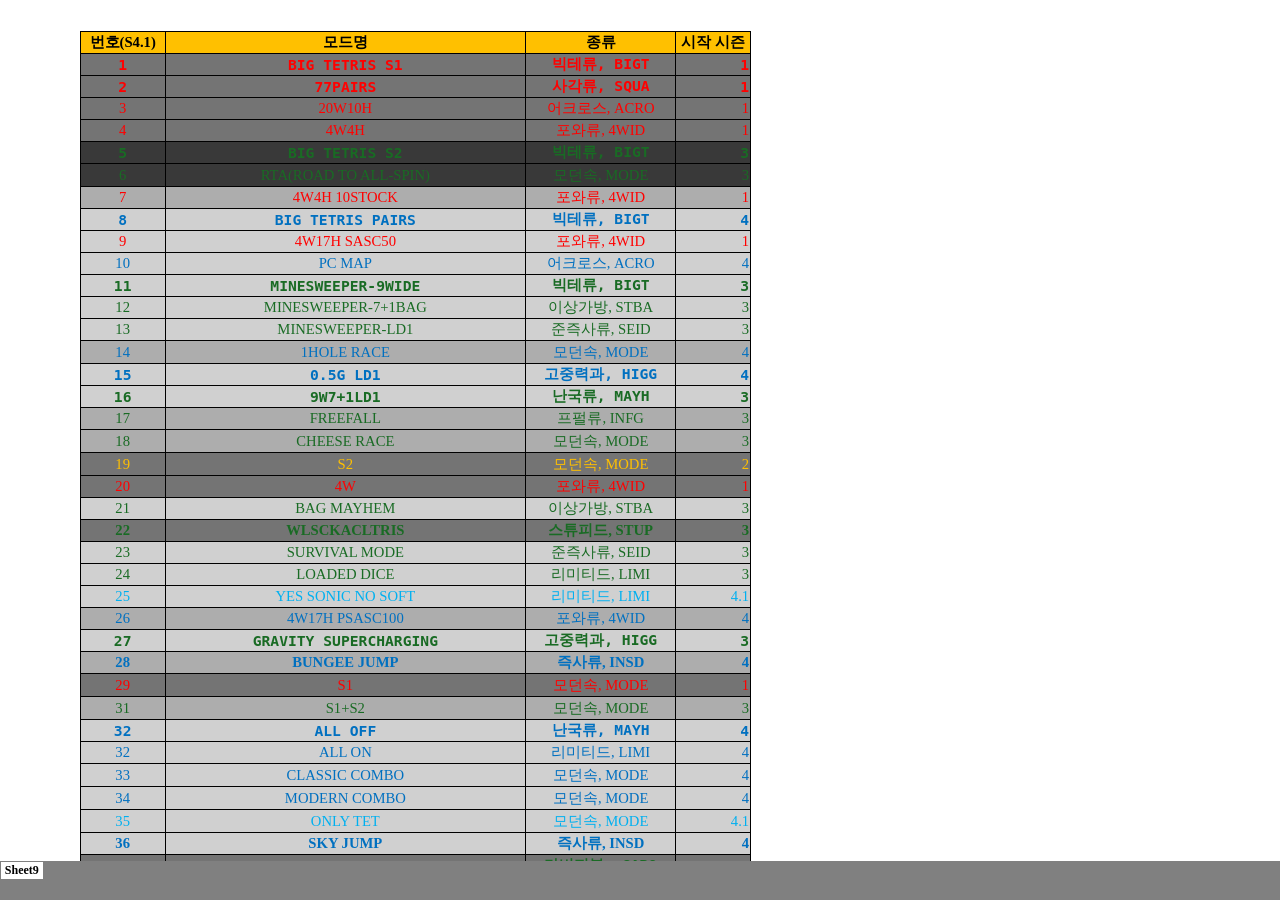
<file: units/anythingmodelist/anythingmodelist.files/tabstrip.htm>
<html>
<head>
<meta http-equiv=Content-Type content="text/html; charset=ks_c_5601-1987">
<meta name=ProgId content=Excel.Sheet>
<meta name=Generator content="Microsoft Excel 15">
<link id=Main-File rel=Main-File href="../anythingmodelist.htm">

<script language="JavaScript">
<!--
if (window.name!="frTabs")
 window.location.replace(document.all.item("Main-File").href);
//-->
</script>
<style>
<!--
A {
    text-decoration:none;
    color:#000000;
    font-size:9pt;
}
-->
</style>
</head>
<body topmargin=0 leftmargin=0 bgcolor="#808080">
<table border=0 cellspacing=1>
 <tr>
 <td bgcolor="#FFFFFF" nowrap><b><small><small>&nbsp;<a href="sheet001.htm" target="frSheet"><font face="����" color="#000000">Sheet9</font></a>&nbsp;</small></small></b></td>

 </tr>
</table>
</body>
</html>
</file>
<file: style2.css>
body{
    margin-left:20px;
    margin-right:20px;
    margin-top:20px;
    margin-bottom:20px;
    padding:25px 25px;
    color:#F5F5F5;
    background-image: url("images/anythingseriesbackground.png");
    background-color:#1A1625;
    background-size: cover;
    background-position: center;
    background-repeat: no-repeat;
    background-attachment: fixed;
}

h1 {
    color:#6A0DAD;
    /* background-color:#2A233A; */
}

h2 {
    color:#6A0DAD;
    /* background-color:#2A233A; */
}

h3 {
    color:#BA5DFD;
    background-color:#2A233A;
}

p {
    color:#F5F5F5;
    background-color: #2A233A;
}

dl {
    color:#F5F5F5;
}

header {
    background-color:#2A233A;
}

footer {
    background-color:#2A233A;
}

/* .menu {
    display: flex;
    justify-content: center;
    gap: 20px;
} */

.style-1 {
    color:#9B4DFF;
}

.style-2 {
    color:#9B4DFF;
}

.style-c {
    color:#9B4DFF;
    font-weight:bold;
}

.style-ci {
    color:#BB6DFF;
    font-weight:bolder;
    font-size:25px;
}

.style-0 {
    color:#CCCC00;
}

.top {
    background-image: url("images/anythingseriestopbackground.png");
    background-size: cover;
    background-position: center;
    background-repeat: no-repeat;
    background-attachment: fixed;
    background-color:#2A233A;
    text-align: center;
}

/* .button {
    display: inline-block;
    padding: 10px 18px;

    background-color: #9B4DFF;
    color: white;

    text-decoration: none;
    border-radius: 8px;
    border: 1px solid #8f45d8;

    font-weight: 600;
    font-family: Arial, sans-serif;

    transition: 0.2s;
}

.button:hover {
    background-color: #CB7DFF;
}

.button:active {
    transform: scale(0.97);
} */

.button-grid {
    display: grid;
    grid-template-columns: repeat(3, 1fr);
    gap: 15px;

    max-width: 1000px;
    margin: 30px auto;
}

.button-grid002 {
    display: grid;
    grid-template-columns: repeat(10, 1fr);
    gap: 15px;

    max-width: 800px;
    margin-top: 30px;
    margin-bottom: 60px;

    justify-content: left;
}

.button {
    background: linear-gradient(180deg,#af65f8,#7b2cc6);
    border: none;
    border-radius: 10px;
    color: white;
    padding: 20px;
    text-align: center;
    text-decoration: none;

    box-shadow: 0 4px 12px rgba(0,0,0,.3);

    transition: .2s;
}

.button002 {
    background: linear-gradient(180deg,#af65f8,#7b2cc6);
    border: none;
    border-radius: 10px;
    color: white;
    padding: 10px 10px;
    text-align: center;
    text-decoration: none;

    box-shadow: 0 4px 12px rgba(0,0,0,.3);

    transition: .2s;
}

.button:hover{
    transform: translateY(-5px);
    box-shadow: 0 8px 18px rgba(0,0,0,.35);
    background: linear-gradient(180deg,#cf85ff,#9b4ce6);
}

.button002:hover{
    transform: translateY(-5px);
    box-shadow: 0 8px 18px rgba(0,0,0,.35);
    background: linear-gradient(180deg,#cf85ff,#9b4ce6);
}

.home-button {
    background: linear-gradient(180deg,#9f45d8,#5b0ca6);
    border: none;
    border-radius: 10px;
    color: white;
    padding: 10px 20px;
    text-align: center;
    text-decoration: none;

    box-shadow: 0 4px 12px rgba(0,0,0,.3);

    transition: .2s;
}

.home-button:hover{
    transform: translateY(-5px);
    box-shadow: 0 8px 18px rgba(0,0,0,.35);
    background: linear-gradient(180deg,#af65f8,#7b2cc6);
}

.methodflex {
    display:flex;
    margin-left:30px;
    gap:20px;

    background-color:#2A233A;
}

.methodgrid {
    display:grid;
    grid-template-columns: repeat(6, 1fr);
    margin-left:30px;
    gap:10px;
    max-width:2000px;

    background-color:#2A233A;
}

.buttonflex {
    display:flex;
    gap:30px;
}

.methodgrid3 {
    display:grid;
    grid-template-columns: repeat(3, 1fr);
    margin-left:30px;
    gap:10px;
    max-width:2000px;

    background-color:#2A233A;
}
</file>
<file: stagestyle.css>
.stage10 {
    background: linear-gradient(180deg,#454545,#353535);
    border: none;
    border-radius: 10px;
    color: white;
    padding: 10px 10px;
    text-align: center;
    text-decoration: none;

    box-shadow: 0 4px 12px rgba(0,0,0,.3);

    transition: .2s;
}

.stage10:hover{
    transform: translateY(-5px);
    box-shadow: 0 8px 18px rgba(0,0,0,.35);
    background: linear-gradient(180deg,#555555,#454545);
}

.stage20 {
    background: linear-gradient(180deg,#757575,#656565);
    border: none;
    border-radius: 10px;
    color: white;
    padding: 10px 10px;
    text-align: center;
    text-decoration: none;

    box-shadow: 0 4px 12px rgba(0,0,0,.3);

    transition: .2s;
}

.stage20:hover{
    transform: translateY(-5px);
    box-shadow: 0 8px 18px rgba(0,0,0,.35);
    background: linear-gradient(180deg,#858585,#757575);
}

.stage30 {
    background: linear-gradient(180deg,#aa0000,#770000);
    border: none;
    border-radius: 10px;
    color: white;
    padding: 10px 10px;
    text-align: center;
    text-decoration: none;

    box-shadow: 0 4px 12px rgba(0,0,0,.3);

    transition: .2s;
}

.stage30:hover{
    transform: translateY(-5px);
    box-shadow: 0 8px 18px rgba(0,0,0,.35);
    background: linear-gradient(180deg,#dd0000,#aa0000);
}

.stage40 {
    background: linear-gradient(180deg,#aa5500,#772200);
    border: none;
    border-radius: 10px;
    color: white;
    padding: 10px 10px;
    text-align: center;
    text-decoration: none;

    box-shadow: 0 4px 12px rgba(0,0,0,.3);

    transition: .2s;
}

.stage40:hover{
    transform: translateY(-5px);
    box-shadow: 0 8px 18px rgba(0,0,0,.35);
    background: linear-gradient(180deg,#dd8800,#aa5500);
}

.stage50 {
    background: linear-gradient(180deg,#aaaa00,#777700);
    border: none;
    border-radius: 10px;
    color: white;
    padding: 10px 10px;
    text-align: center;
    text-decoration: none;

    box-shadow: 0 4px 12px rgba(0,0,0,.3);

    transition: .2s;
}

.stage50:hover{
    transform: translateY(-5px);
    box-shadow: 0 8px 18px rgba(0,0,0,.35);
    background: linear-gradient(180deg,#dddd00,#aaaa00);
}
</file>
